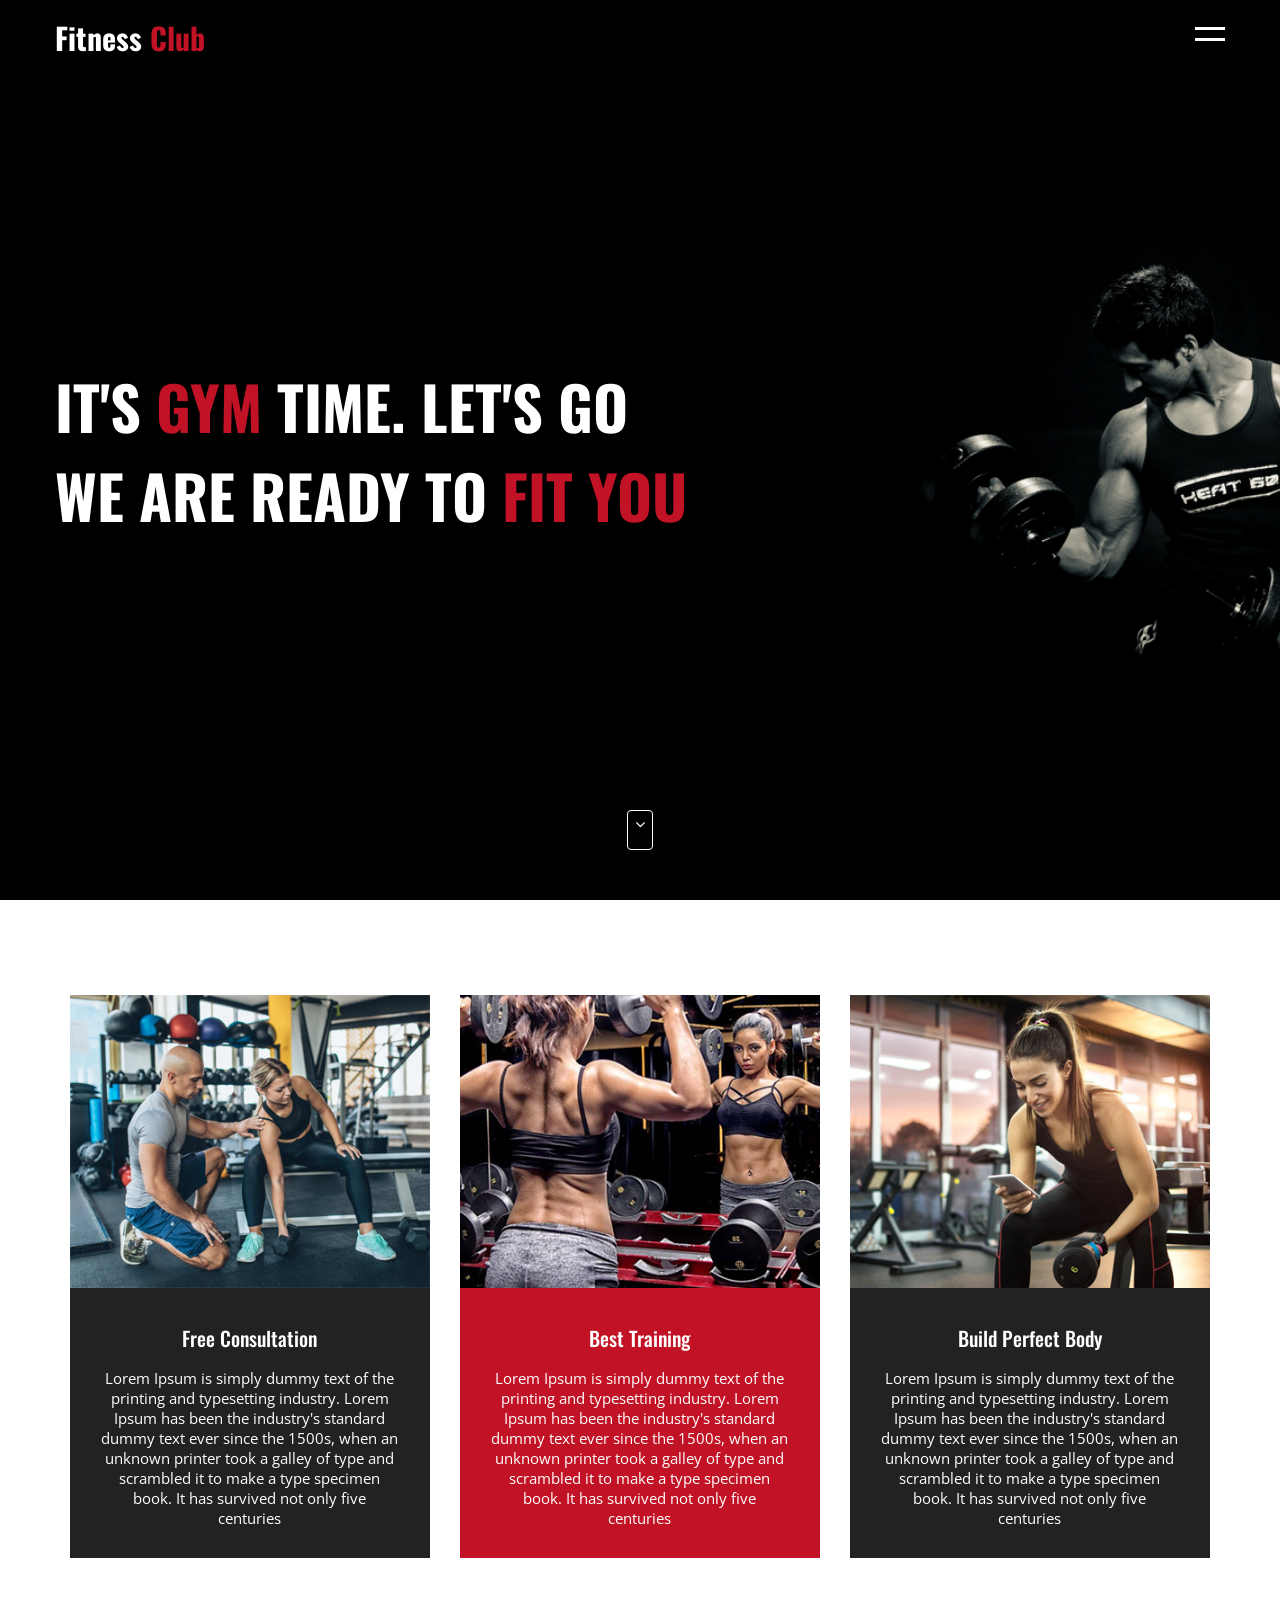
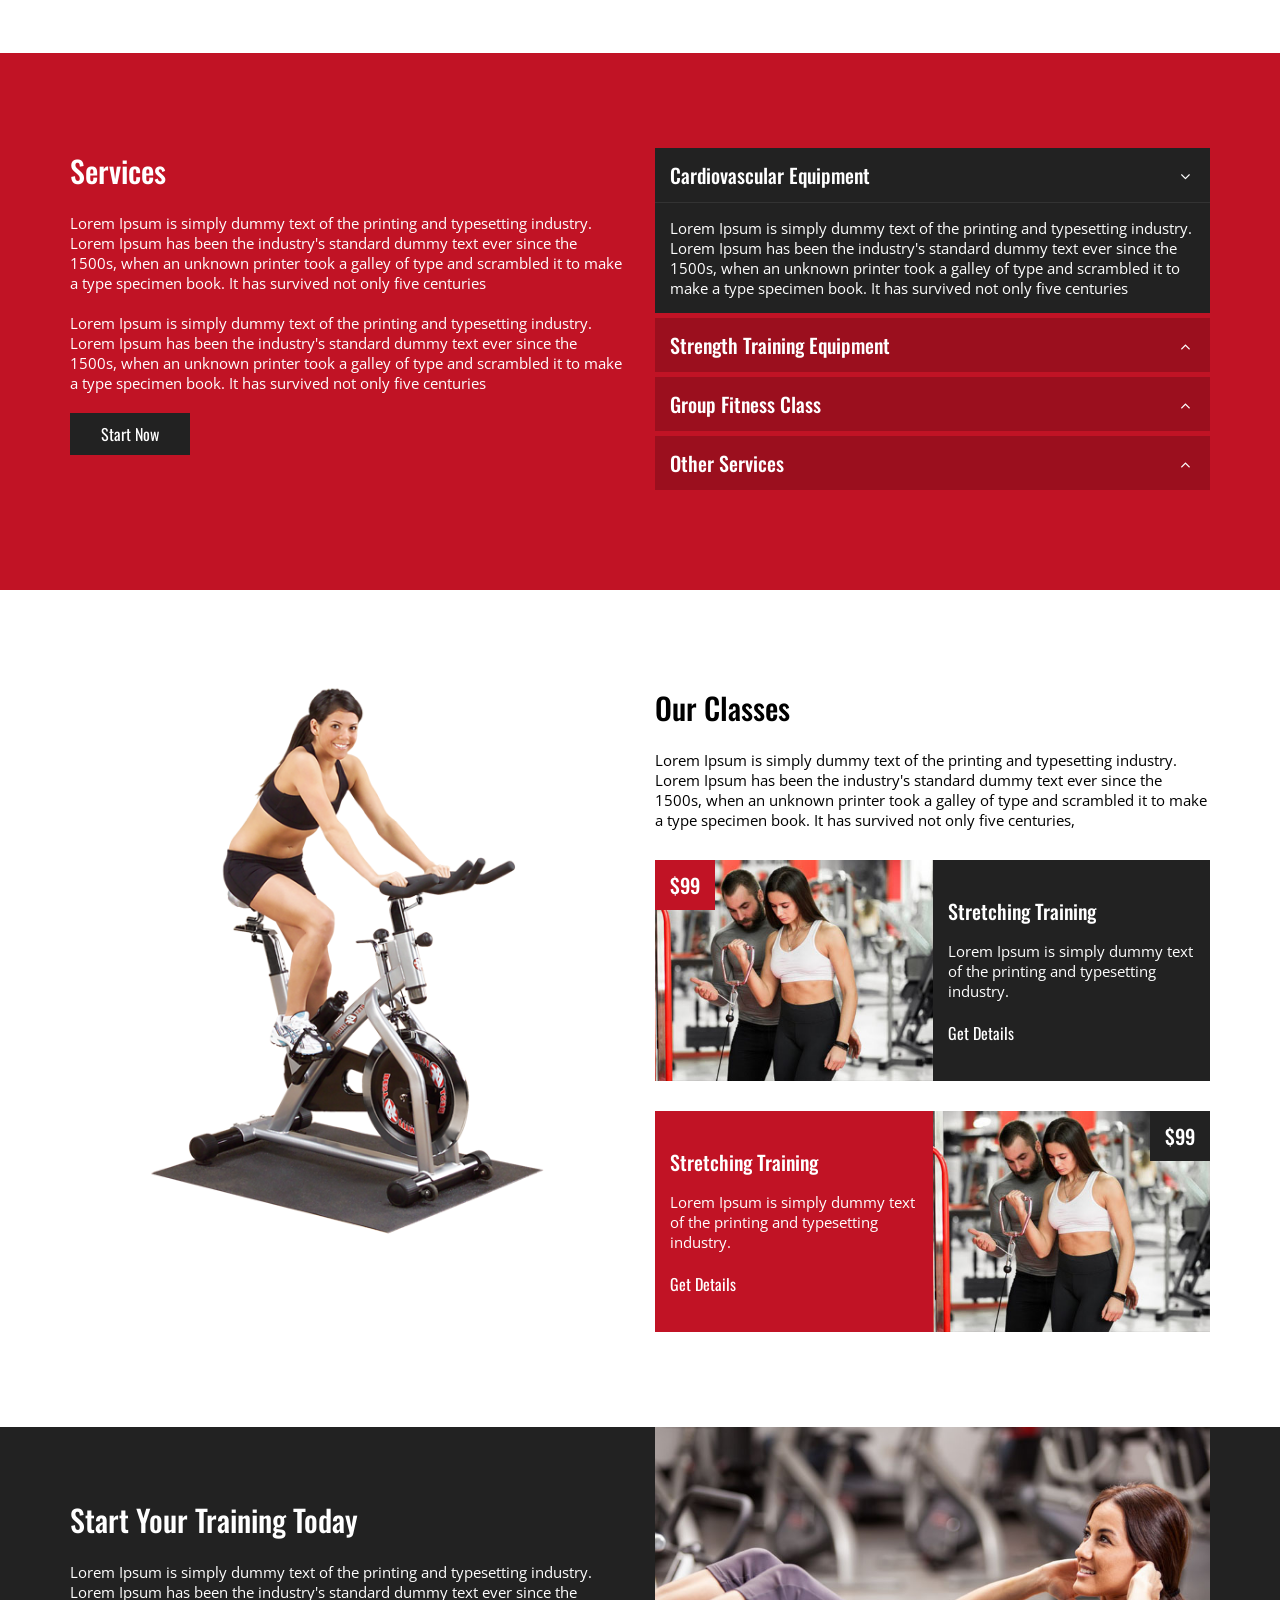
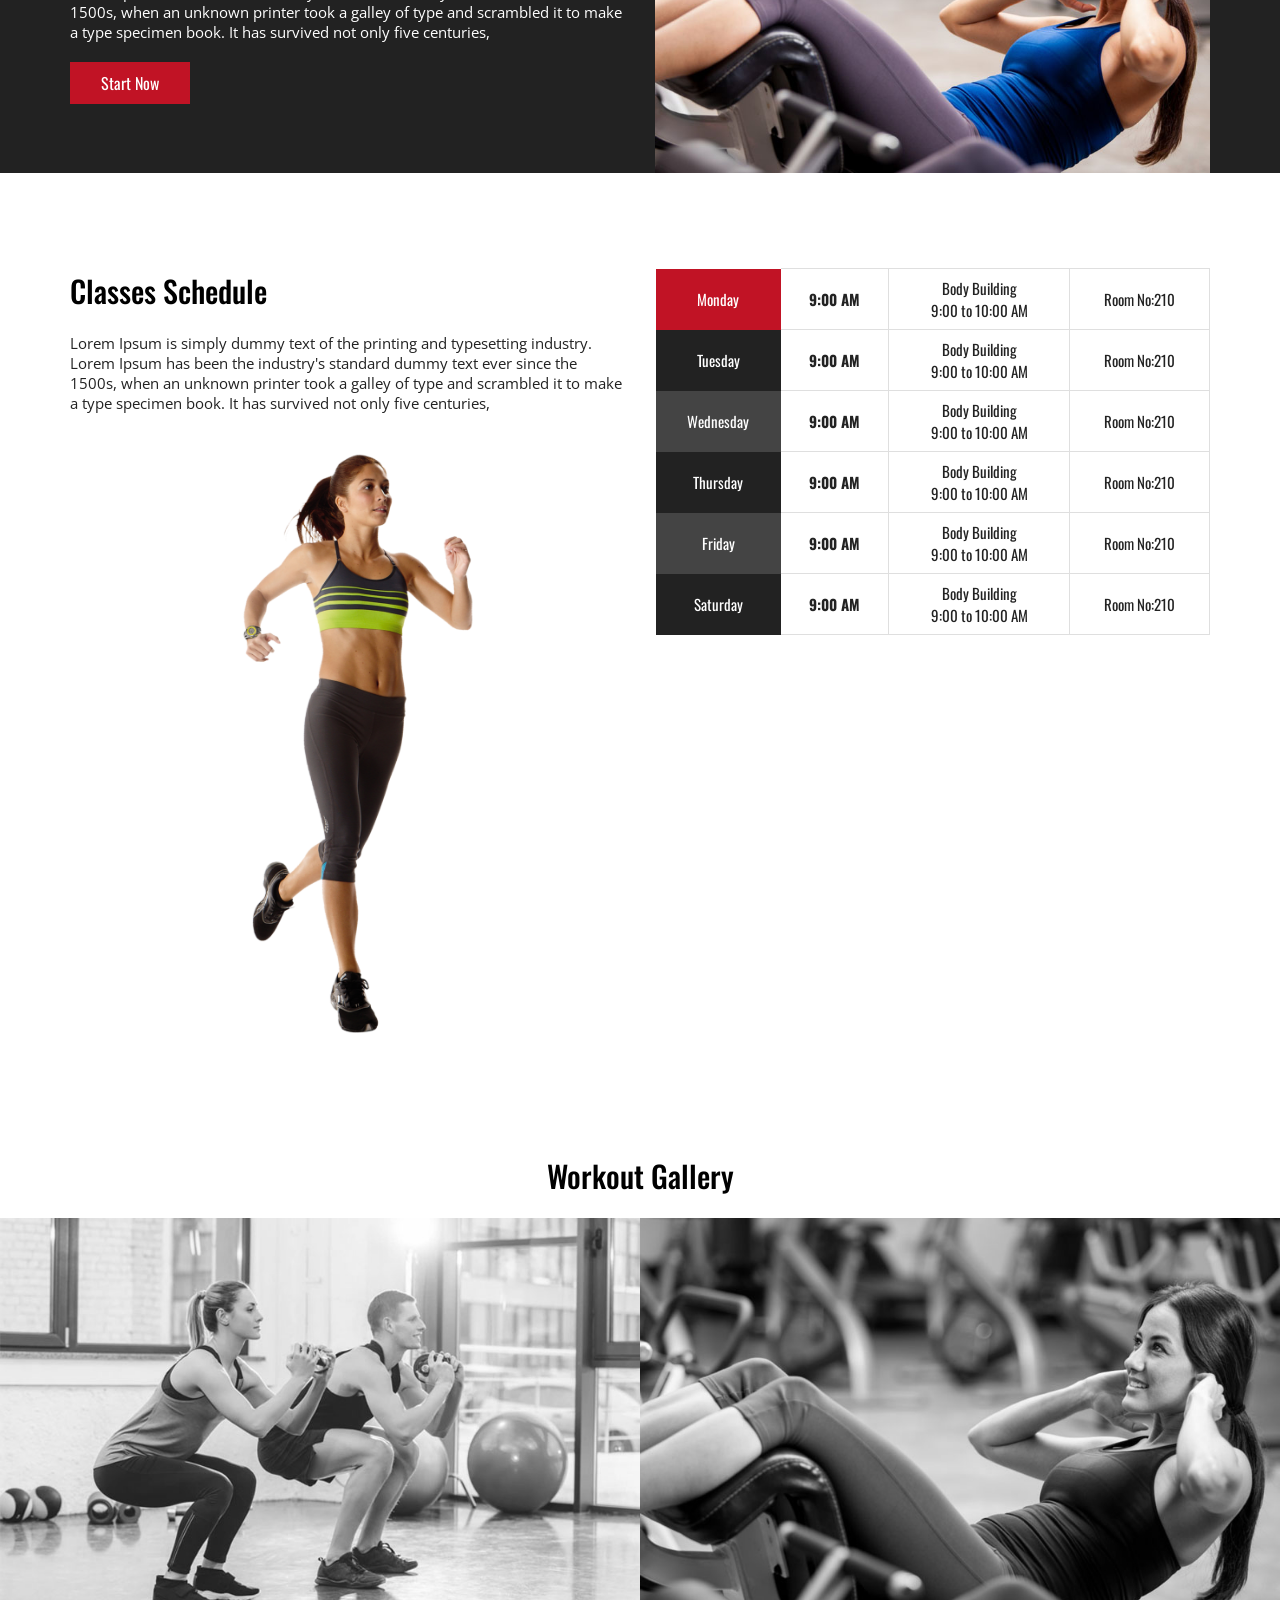
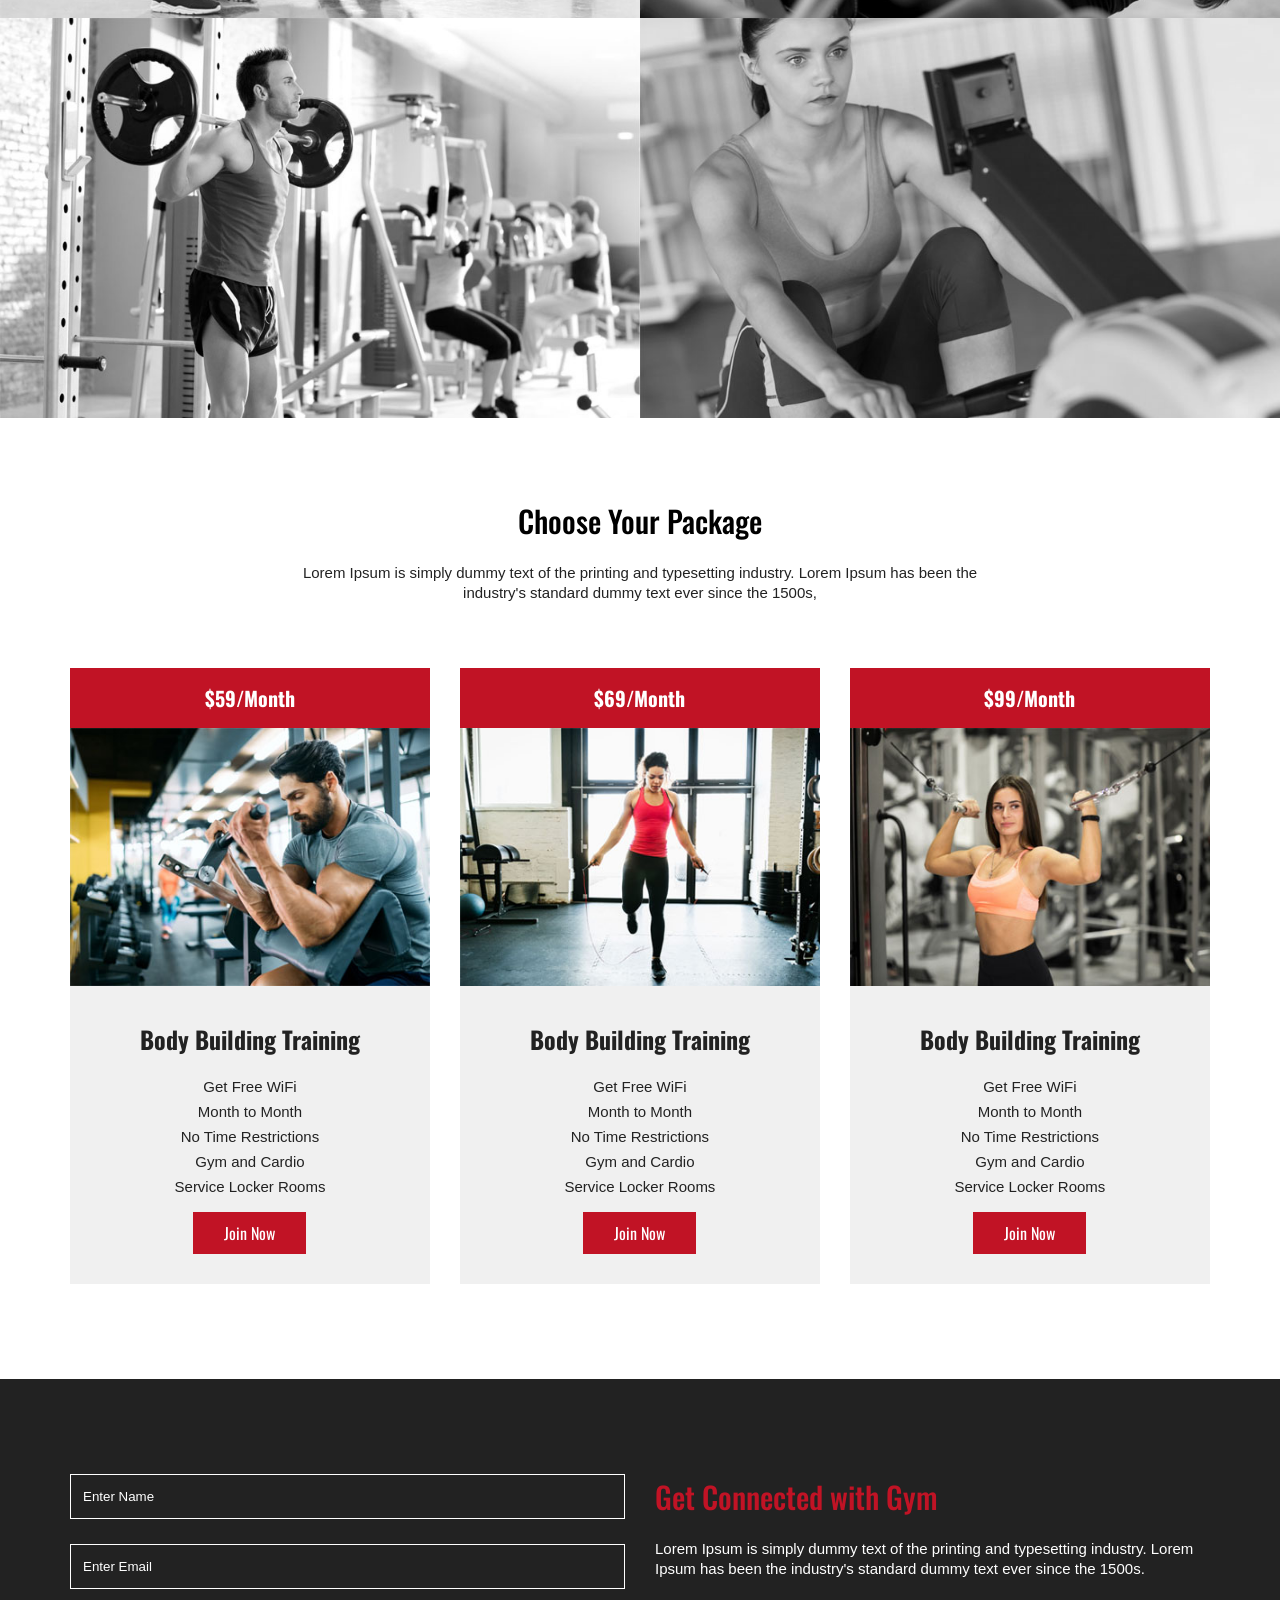
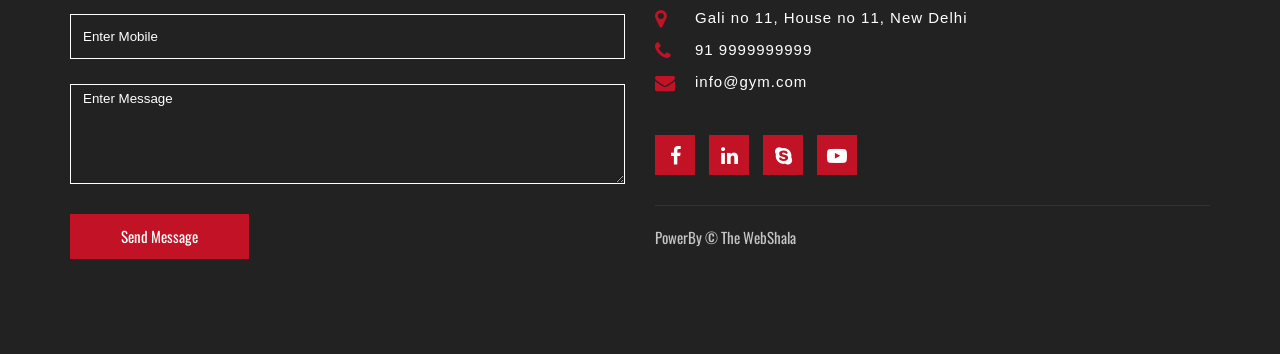
<file: index.html>
<!DOCTYPE html>
<html>

<head>
	<title>Fitness Club</title>
	<meta name="viewport" content="width=device-width, initial-scale=1">
	<link rel="stylesheet" href="animate.css">
	<link rel="stylesheet" href="style.css">
	<style>
		.wow:first-child {
			visibility: hidden;
		}
	</style>

</head>

<body>

	<!-- Start Header  -->
	<header>
		<div class="container">
			<div class="logo">
				<a href="">Fitness <span>Club</span></a>
			</div>
			<a href="javascript:void(0)" class="ham-burger">
				<span></span>
				<span></span>
			</a>
			<div class="nav">
				<ul>
					<li><a href="#home">Home</a></li>
					<li><a href="#about">About</a></li>
					<li><a href="#service">Services</a></li>
					<li><a href="#classes">Classes</a></li>
					<li><a href="#schedule">Schedule</a></li>
					<li><a href="#price">Price</a></li>
					<li><a href="#contact">Contact</a></li>
				</ul>
			</div>
		</div>
	</header>
	<!-- End Header  -->

	<!-- Start Home -->
	<section class="home wow flash" id="home">
		
		<div class="container">
			<h1 class="wow slideInLeft" data-wow-delay="1s">It's <span>gym</span> time. Let's go</h1>
			<h1 class="wow slideInRight" data-wow-delay="1s">We are ready to <span>fit you</span></h1>
		</div>
		<!-- go down -->
		<a href="#about" class="go-down">
			<i class="fa fa-angle-down" aria-hidden="true"></i>
		</a>
		<!-- go down -->

	</section>
	<!-- End Home -->


	<!-- Start About -->
	<section class="about" id="about">
		<div class="container">
			<div class="content">
				<div class="box wow bounceInUp">
					<div class="inner">
						<div class="img">
							<img src="images/about1.jpg" alt="about" />
						</div>
						<div class="text">
							<h4>Free Consultation</h4>
							<p>Lorem Ipsum is simply dummy text of the printing and typesetting industry. Lorem Ipsum
								has been the industry's standard dummy text ever since the 1500s, when an unknown
								printer took a galley of type and scrambled it to make a type specimen book. It has
								survived not only five centuries</p>
						</div>
					</div>
				</div>
				<div class="box wow bounceInUp" data-wow-delay="0.2s">
					<div class="inner">
						<div class="img">
							<img src="images/about2.jpg" alt="about" />
						</div>
						<div class="text">
							<h4>Best Training</h4>
							<p>Lorem Ipsum is simply dummy text of the printing and typesetting industry. Lorem Ipsum
								has been the industry's standard dummy text ever since the 1500s, when an unknown
								printer took a galley of type and scrambled it to make a type specimen book. It has
								survived not only five centuries</p>
						</div>
					</div>
				</div>
				<div class="box wow bounceInUp" data-wow-delay="0.4s">
					<div class="inner">
						<div class="img">
							<img src="images/about3.jpg" alt="about" />
						</div>
						<div class="text">
							<h4>Build Perfect Body</h4>
							<p>Lorem Ipsum is simply dummy text of the printing and typesetting industry. Lorem Ipsum
								has been the industry's standard dummy text ever since the 1500s, when an unknown
								printer took a galley of type and scrambled it to make a type specimen book. It has
								survived not only five centuries</p>
						</div>
					</div>
				</div>
			</div>
		</div>
	</section>
	<!-- End About -->


	<!-- Start Service -->
	<section class="service" id="service">
		<div class="container">
			<div class="content">
				<div class="text box wow slideInLeft">
					<h2>Services</h2>
					<p>Lorem Ipsum is simply dummy text of the printing and typesetting industry. Lorem Ipsum has been
						the industry's standard dummy text ever since the 1500s, when an unknown printer took a galley
						of type and scrambled it to make a type specimen book. It has survived not only five centuries
					</p>
					<p>Lorem Ipsum is simply dummy text of the printing and typesetting industry. Lorem Ipsum has been
						the industry's standard dummy text ever since the 1500s, when an unknown printer took a galley
						of type and scrambled it to make a type specimen book. It has survived not only five centuries
					</p>
					<a href="" class="btn">Start Now</a>
				</div>
				<div class="accordian box wow slideInRight">
					<div class="accordian-container active">
						<div class="head">
							<h4>Cardiovascular Equipment</h4>
							<span class="fa fa-angle-down"></span>
						</div>
						<div class="body">
							<p>Lorem Ipsum is simply dummy text of the printing and typesetting industry. Lorem Ipsum
								has been the industry's standard dummy text ever since the 1500s, when an unknown
								printer took a galley of type and scrambled it to make a type specimen book. It has
								survived not only five centuries</p>
						</div>
					</div>
					<div class="accordian-container">
						<div class="head">
							<h4>Strength Training Equipment</h4>
							<span class="fa fa-angle-up"></span>
						</div>
						<div class="body">
							<p>Lorem Ipsum is simply dummy text of the printing and typesetting industry. Lorem Ipsum
								has been the industry's standard dummy text ever since the 1500s, when an unknown
								printer took a galley of type and scrambled it to make a type specimen book. It has
								survived not only five centuries</p>
						</div>
					</div>
					<div class="accordian-container">
						<div class="head">
							<h4>Group Fitness Class</h4>
							<span class="fa fa-angle-up"></span>
						</div>
						<div class="body">
							<p>Lorem Ipsum is simply dummy text of the printing and typesetting industry. Lorem Ipsum
								has been the industry's standard dummy text ever since the 1500s, when an unknown
								printer took a galley of type and scrambled it to make a type specimen book. It has
								survived not only five centuries</p>
						</div>
					</div>
					<div class="accordian-container">
						<div class="head">
							<h4>Other Services</h4>
							<span class="fa fa-angle-up"></span>
						</div>
						<div class="body">
							<p>Lorem Ipsum is simply dummy text of the printing and typesetting industry. Lorem Ipsum
								has been the industry's standard dummy text ever since the 1500s, when an unknown
								printer took a galley of type and scrambled it to make a type specimen book. It has
								survived not only five centuries</p>
						</div>
					</div>
				</div>
			</div>
		</div>
	</section>
	<!-- End Service -->

	<!-- Start Classes -->
	<section class="classes" id="classes">
		<div class="container">
			<div class="content">
				<div class="box img wow slideInLeft">
					<img src="images/class2.png" alt="classes" />
				</div>
				<div class="box text wow slideInRight">
					<h2>Our Classes</h2>
					<p>Lorem Ipsum is simply dummy text of the printing and typesetting industry. Lorem Ipsum has been
						the industry's standard dummy text ever since the 1500s, when an unknown printer took a galley
						of type and scrambled it to make a type specimen book. It has survived not only five centuries,
					</p>
					<div class="class-items">
						<div class="item wow bounceInUp">
							<div class="item-img">
								<img src="images/class1.jpg" alt="classes" />
								<div class="price">
									$99
								</div>
							</div>
							<div class="item-text">
								<h4>Stretching Training</h4>
								<p>Lorem Ipsum is simply dummy text of the printing and typesetting industry.</p>
								<a href="">Get Details</a>
							</div>
						</div>
						<div class="item wow bounceInUp">
							<div class="item-text">
								<h4>Stretching Training</h4>
								<p>Lorem Ipsum is simply dummy text of the printing and typesetting industry.</p>
								<a href="">Get Details</a>
							</div>
							<div class="item-img">
								<img src="images/class1.jpg" alt="classes" />
								<div class="price">
									$99
								</div>
							</div>
						</div>
					</div>
				</div>
			</div>
		</div>
	</section>
	<!-- End Classes -->

	<!-- Start Today -->
	<section class="start-today">
		<div class="container">
			<div class="content">
				<div class="box text wow slideInLeft">
					<h2>Start Your Training Today</h2>
					<p>Lorem Ipsum is simply dummy text of the printing and typesetting industry. Lorem Ipsum has been
						the industry's standard dummy text ever since the 1500s, when an unknown printer took a galley
						of type and scrambled it to make a type specimen book. It has survived not only five centuries,
					</p>
					<a href="" class="btn">Start Now</a>
				</div>
				<div class="box img wow slideInRight">
					<img src="images/gallery2.jpg" alt="start today" />
				</div>

			</div>
		</div>
	</section>
	<!-- End Start Today -->

	<!-- Start Schedule -->
	<section class="schedule" id="schedule">
		<div class="container">
			<div class="content">
				<div class="box text wow slideInLeft">
					<h2>Classes Schedule</h2>
					<p>
						Lorem Ipsum is simply dummy text of the printing and typesetting industry. Lorem Ipsum has been
						the industry's standard dummy text ever since the 1500s, when an unknown printer took a galley
						of type and scrambled it to make a type specimen book. It has survived not only five centuries,
					</p>
					<img src="images/schedule1.png" alt="schedule" />
				</div>
				<div class="box timing wow slideInRight">
					<table class="table">
						<tbody>
							<tr>
								<td class="day">Monday</td>
								<td><strong>9:00 AM</strong></td>
								<td>Body Building <br /> 9:00 to 10:00 AM</td>
								<td>Room No:210</td>
							</tr>
							<tr>
								<td class="day">Tuesday</td>
								<td><strong>9:00 AM</strong></td>
								<td>Body Building <br /> 9:00 to 10:00 AM</td>
								<td>Room No:210</td>
							</tr>
							<tr>
								<td class="day">Wednesday</td>
								<td><strong>9:00 AM</strong></td>
								<td>Body Building <br /> 9:00 to 10:00 AM</td>
								<td>Room No:210</td>
							</tr>
							<tr>
								<td class="day">Thursday</td>
								<td><strong>9:00 AM</strong></td>
								<td>Body Building <br /> 9:00 to 10:00 AM</td>
								<td>Room No:210</td>
							</tr>
							<tr>
								<td class="day">Friday</td>
								<td><strong>9:00 AM</strong></td>
								<td>Body Building <br /> 9:00 to 10:00 AM</td>
								<td>Room No:210</td>
							</tr>
							<tr>
								<td class="day">Saturday</td>
								<td><strong>9:00 AM</strong></td>
								<td>Body Building <br /> 9:00 to 10:00 AM</td>
								<td>Room No:210</td>
							</tr>
						</tbody>
					</table>
				</div>
			</div>
		</div>
	</section>
	<!-- End Schedule -->

	<!-- Start Gallery -->
	<section class="gallery" id="gallery">
		<h2>Workout Gallery</h2>
		<div class="content">
			<div class="box wow slideInLeft">
				<img src="images/gallery1.jpg" alt="gallery" />
			</div>
			<div class="box wow slideInRight">
				<img src="images/gallery2.jpg" alt="gallery" />
			</div>
			<div class="box wow slideInLeft">
				<img src="images/gallery3.jpg" alt="gallery" />
			</div>
			<div class="box wow slideInRight">
				<img src="images/gallery4.jpg" alt="gallery" />
			</div>
		</div>
	</section>
	<!-- End Gallery -->

	<!-- Start Price -->
	<section class="price-package" id="price">
		<div class="container">
			<h2>Choose Your Package</h2>
			<p class="title-p">Lorem Ipsum is simply dummy text of the printing and typesetting industry. Lorem Ipsum
				has been the industry's standard dummy text ever since the 1500s, </p>
			<div class="content">
				<div class="box wow bounceInUp">
					<div class="inner">
						<div class="price-tag">
							$59/Month
						</div>
						<div class="img">
							<img src="images/price1.jpg" alt="price" />
						</div>
						<div class="text">
							<h3>Body Building Training</h3>
							<p>Get Free WiFi</p>
							<p>Month to Month</p>
							<p>No Time Restrictions</p>
							<p>Gym and Cardio</p>
							<p>Service Locker Rooms</p>
							<a href="" class="btn">Join Now</a>
						</div>
					</div>
				</div>
				<div class="box wow bounceInUp" data-wow-delay="0.2s">
					<div class="inner">
						<div class="price-tag">
							$69/Month
						</div>
						<div class="img">
							<img src="images/price2.jpg" alt="price" />
						</div>
						<div class="text">
							<h3>Body Building Training</h3>
							<p>Get Free WiFi</p>
							<p>Month to Month</p>
							<p>No Time Restrictions</p>
							<p>Gym and Cardio</p>
							<p>Service Locker Rooms</p>
							<a href="" class="btn">Join Now</a>
						</div>
					</div>
				</div>
				<div class="box wow bounceInUp" data-wow-delay="0.4s">
					<div class="inner">
						<div class="price-tag">
							$99/Month
						</div>
						<div class="img">
							<img src="images/price3.jpg" alt="price" />
						</div>
						<div class="text">
							<h3>Body Building Training</h3>
							<p>Get Free WiFi</p>
							<p>Month to Month</p>
							<p>No Time Restrictions</p>
							<p>Gym and Cardio</p>
							<p>Service Locker Rooms</p>
							<a href="" class="btn">Join Now</a>
						</div>
					</div>
				</div>
			</div>
		</div>
	</section>
	<!-- End Price -->

	<!-- Start Contact -->
	<section class="contact" id="contact">
		<div class="container">
			<div class="content">
				<div class="box form wow slideInLeft">
					<form>
						<input type="text" placeholder="Enter Name">
						<input type="text" placeholder="Enter Email">
						<input type="text" placeholder="Enter Mobile">
						<textarea placeholder="Enter Message"></textarea>
						<button type="submit">Send Message</button>
					</form>
				</div>
				<div class="box text wow slideInRight">
					<h2>Get Connected with Gym</h2>
					<p class="title-p">Lorem Ipsum is simply dummy text of the printing and typesetting industry. Lorem
						Ipsum has been the industry's standard dummy text ever since the 1500s.</p>
					<div class="info">
						<ul>
							<li><span class="fa fa-map-marker"></span> Gali no 11, House no 11, New Delhi</li>
							<li><span class="fa fa-phone"></span> 91 9999999999</li>
							<li><span class="fa fa-envelope"></span> info@gym.com</li>
						</ul>
					</div>
					<div class="social">
						<a href=""><span class="fa fa-facebook"></span></a>
						<a href=""><span class="fa fa-linkedin"></span></a>
						<a href=""><span class="fa fa-skype"></span></a>
						<a href=""><span class="fa fa-youtube-play"></span></a>
					</div>

					<div class="copy">
						PowerBy &copy; The WebShala
					</div>
				</div>
			</div>
		</div>
	</section>
	<!-- End Contact -->



	<!-- jquery -->

	<script src="https://ajax.googleapis.com/ajax/libs/jquery/3.4.1/jquery.min.js"></script>
	<script>
		$(document).ready(function () {

			$(".ham-burger, .nav ul li a").click(function () {

				$(".nav").toggleClass("open")

				$(".ham-burger").toggleClass("active");
			})
			$(".accordian-container").click(function () {
				$(".accordian-container").children(".body").slideUp();
				$(".accordian-container").removeClass("active")
				$(".accordian-container").children(".head").children("span").removeClass("fa-angle-down").addClass("fa-angle-up")
				$(this).children(".body").slideDown();
				$(this).addClass("active")
				$(this).children(".head").children("span").removeClass("fa-angle-up").addClass("fa-angle-down")
			})

			$(".nav ul li a, .go-down").click(function (event) {
				if (this.hash !== "") {

					event.preventDefault();

					var hash = this.hash;

					$('html,body').animate({
						scrollTop: $(hash).offset().top
					}, 800, function () {
						window.location.hash = hash;
					});

					// add active class in navigation
					$(".nav ul li a").removeClass("active")
					$(this).addClass("active")
				}
			})
		})

	</script>
	<script src="./js/wow.min.js"></script>
	<script>
		wow = new WOW(
			{
				animateClass: 'animated',
				offset: 0,
			}
		);
		wow.init();
	</script>
</body>

</html>
</file>
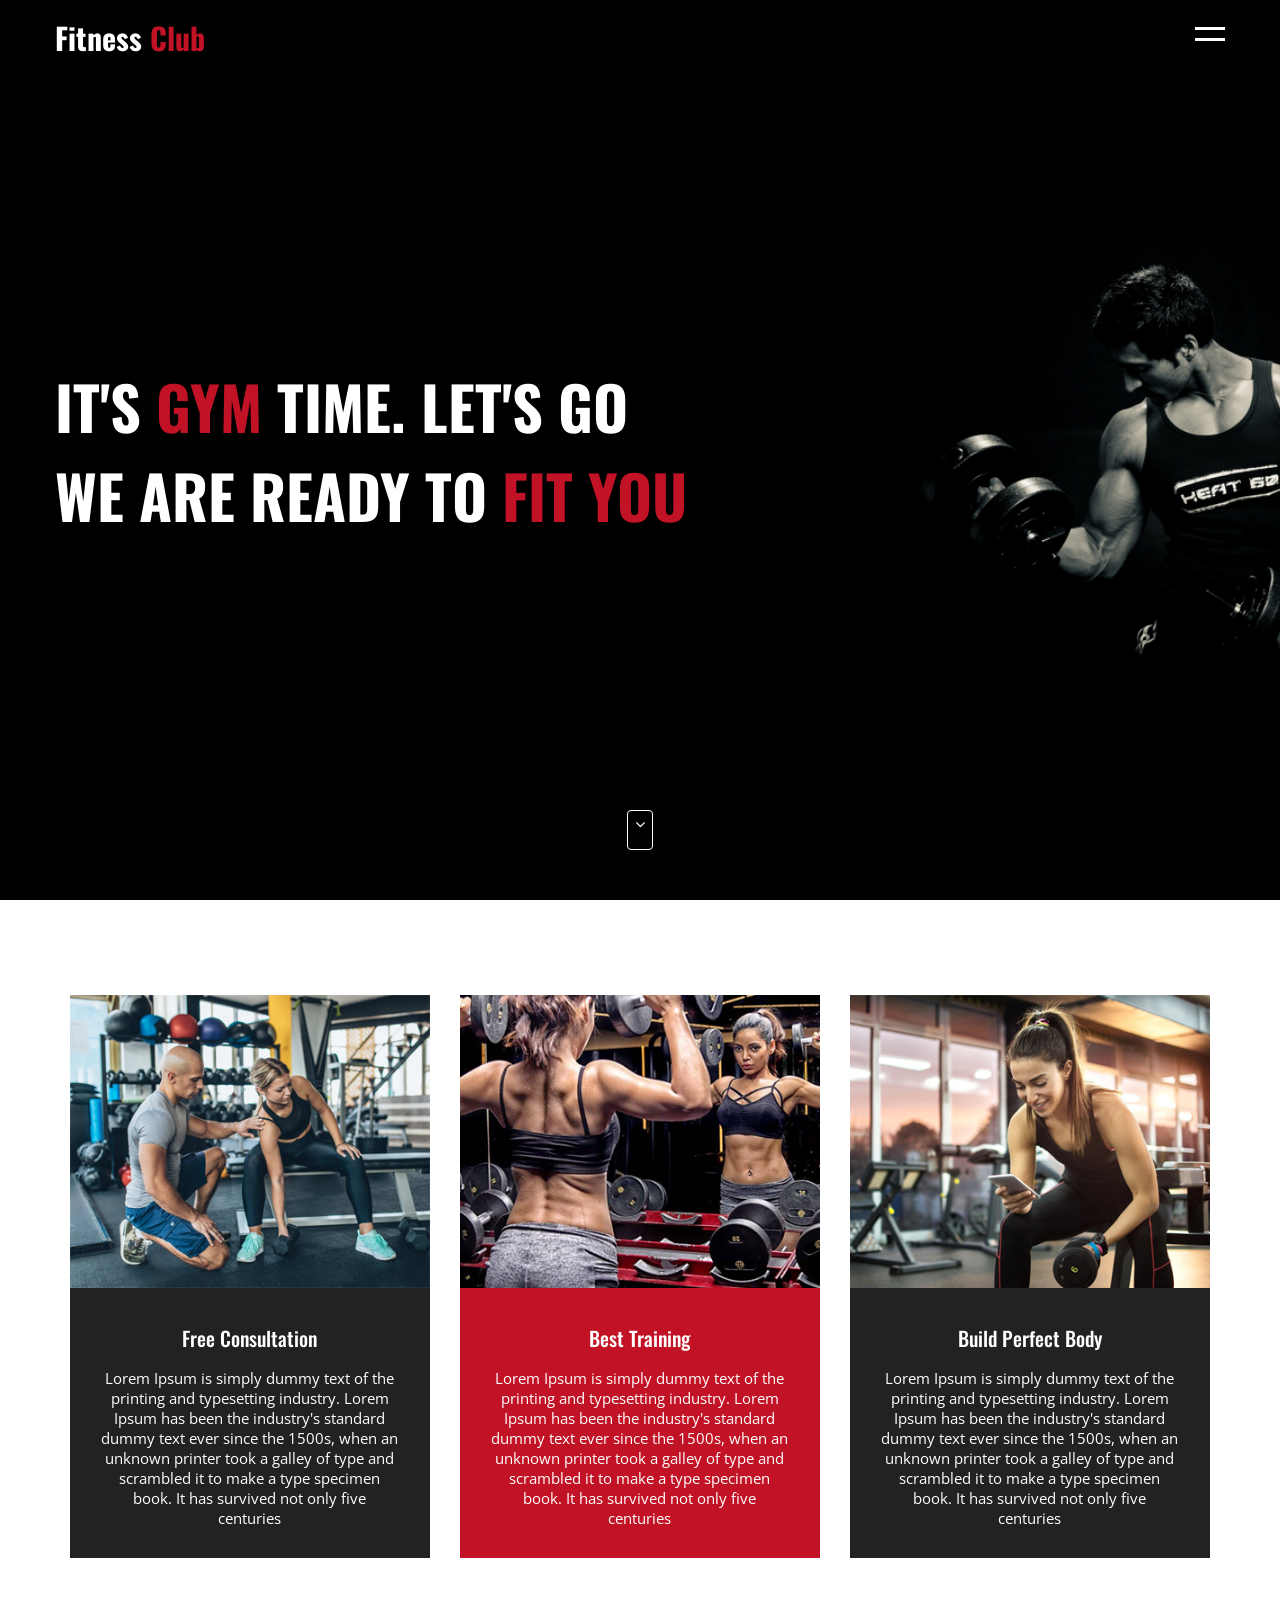
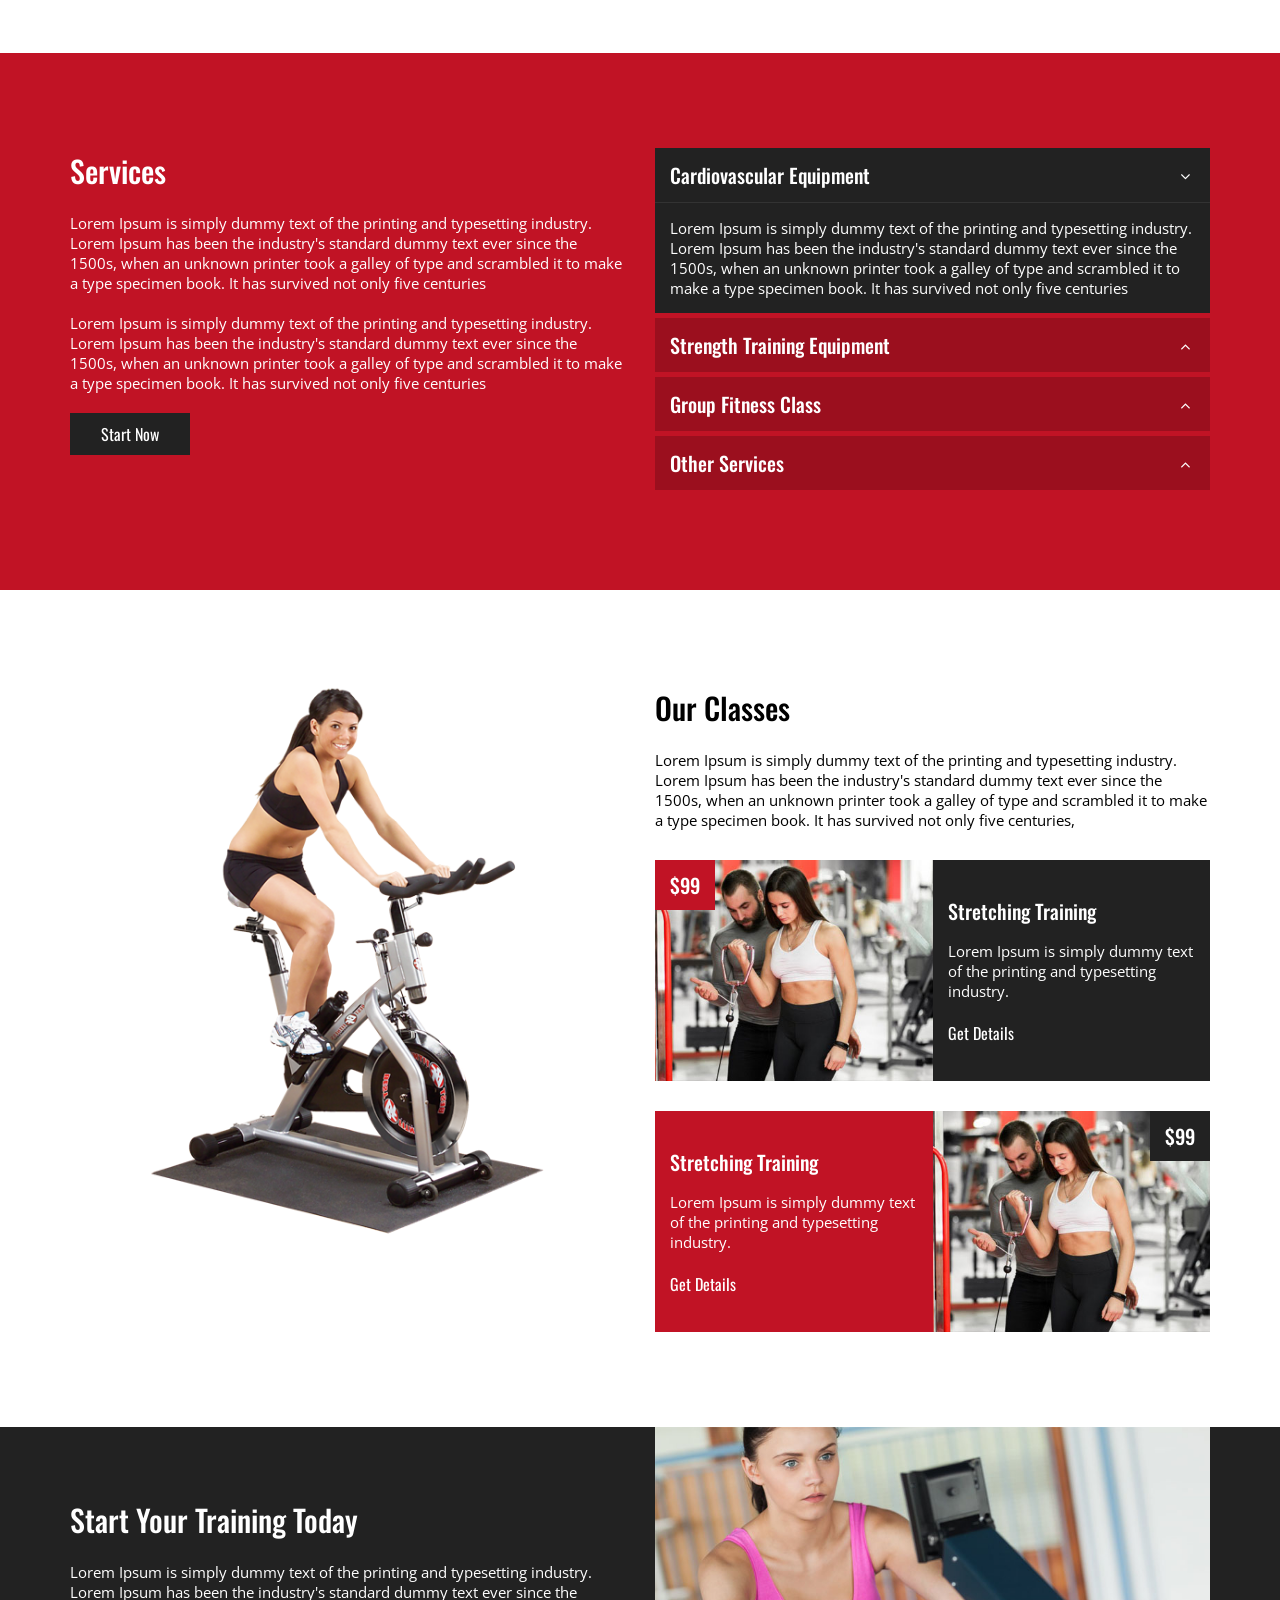
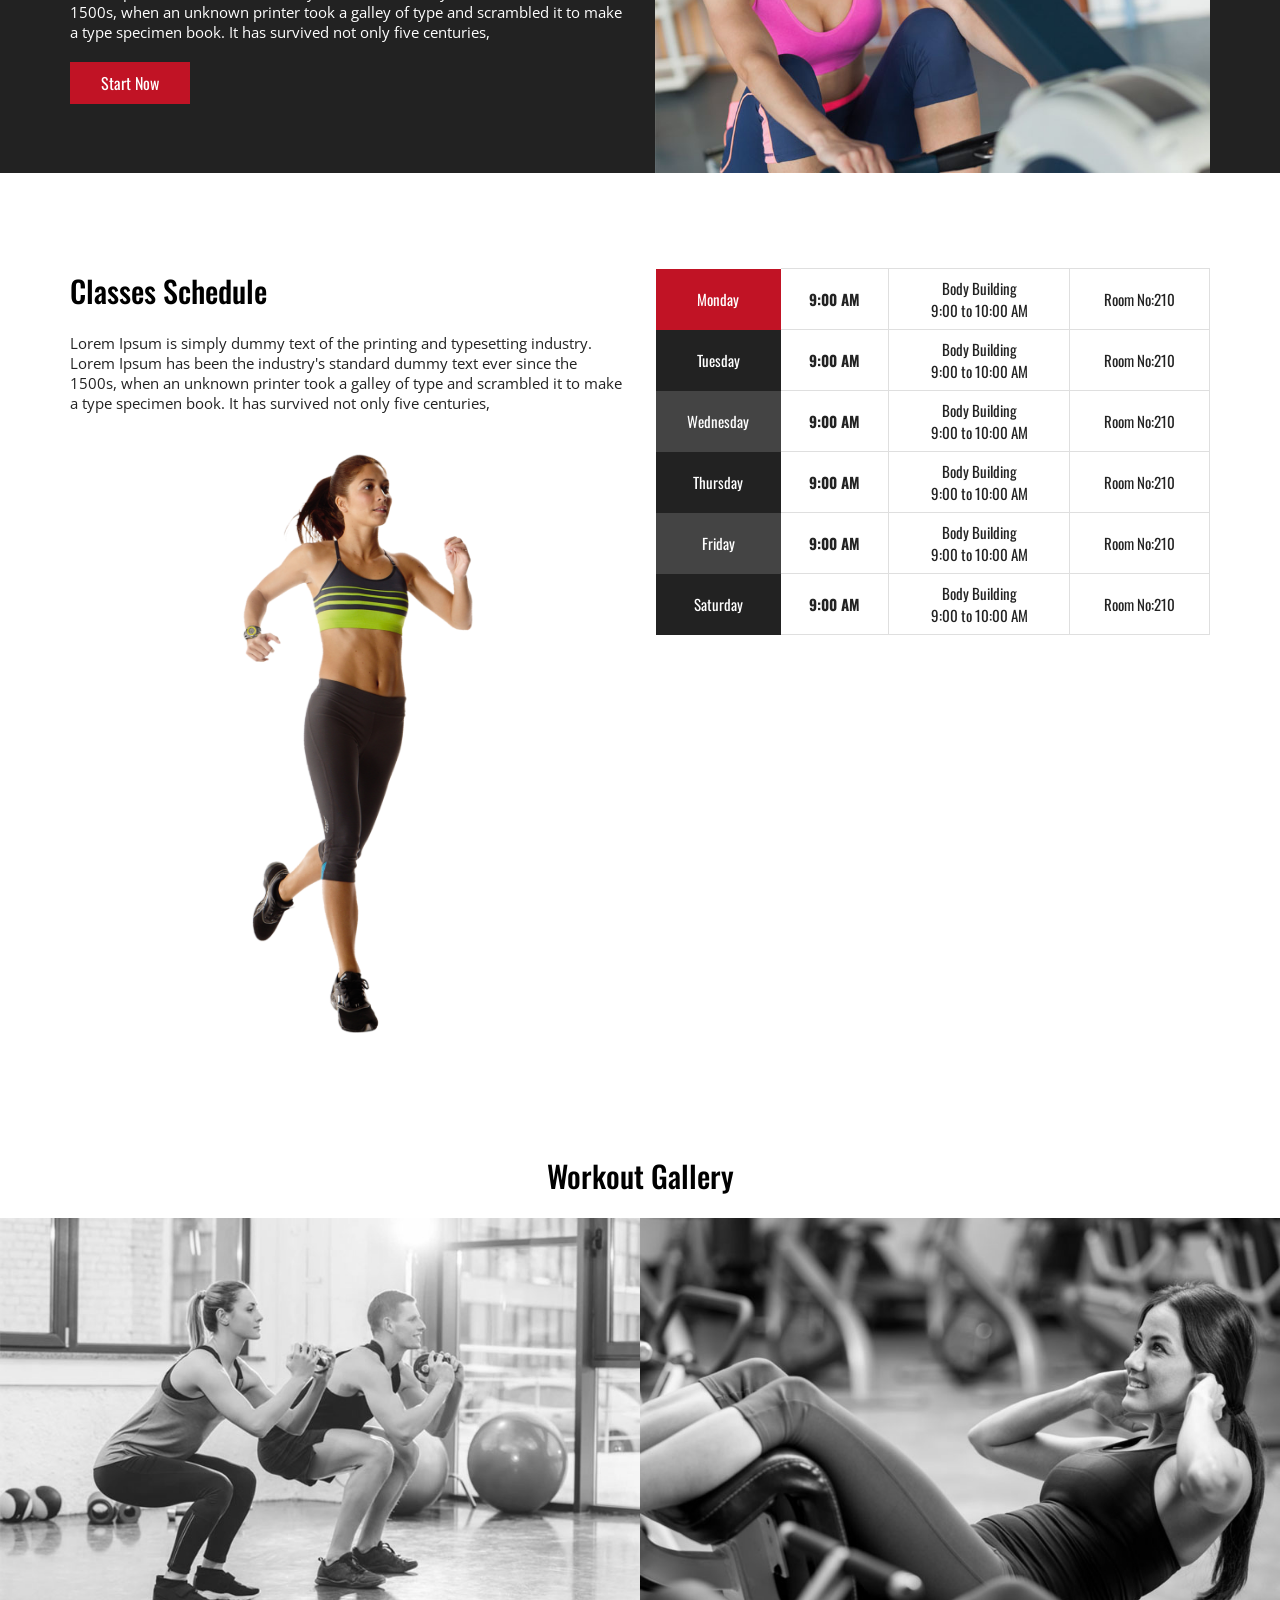
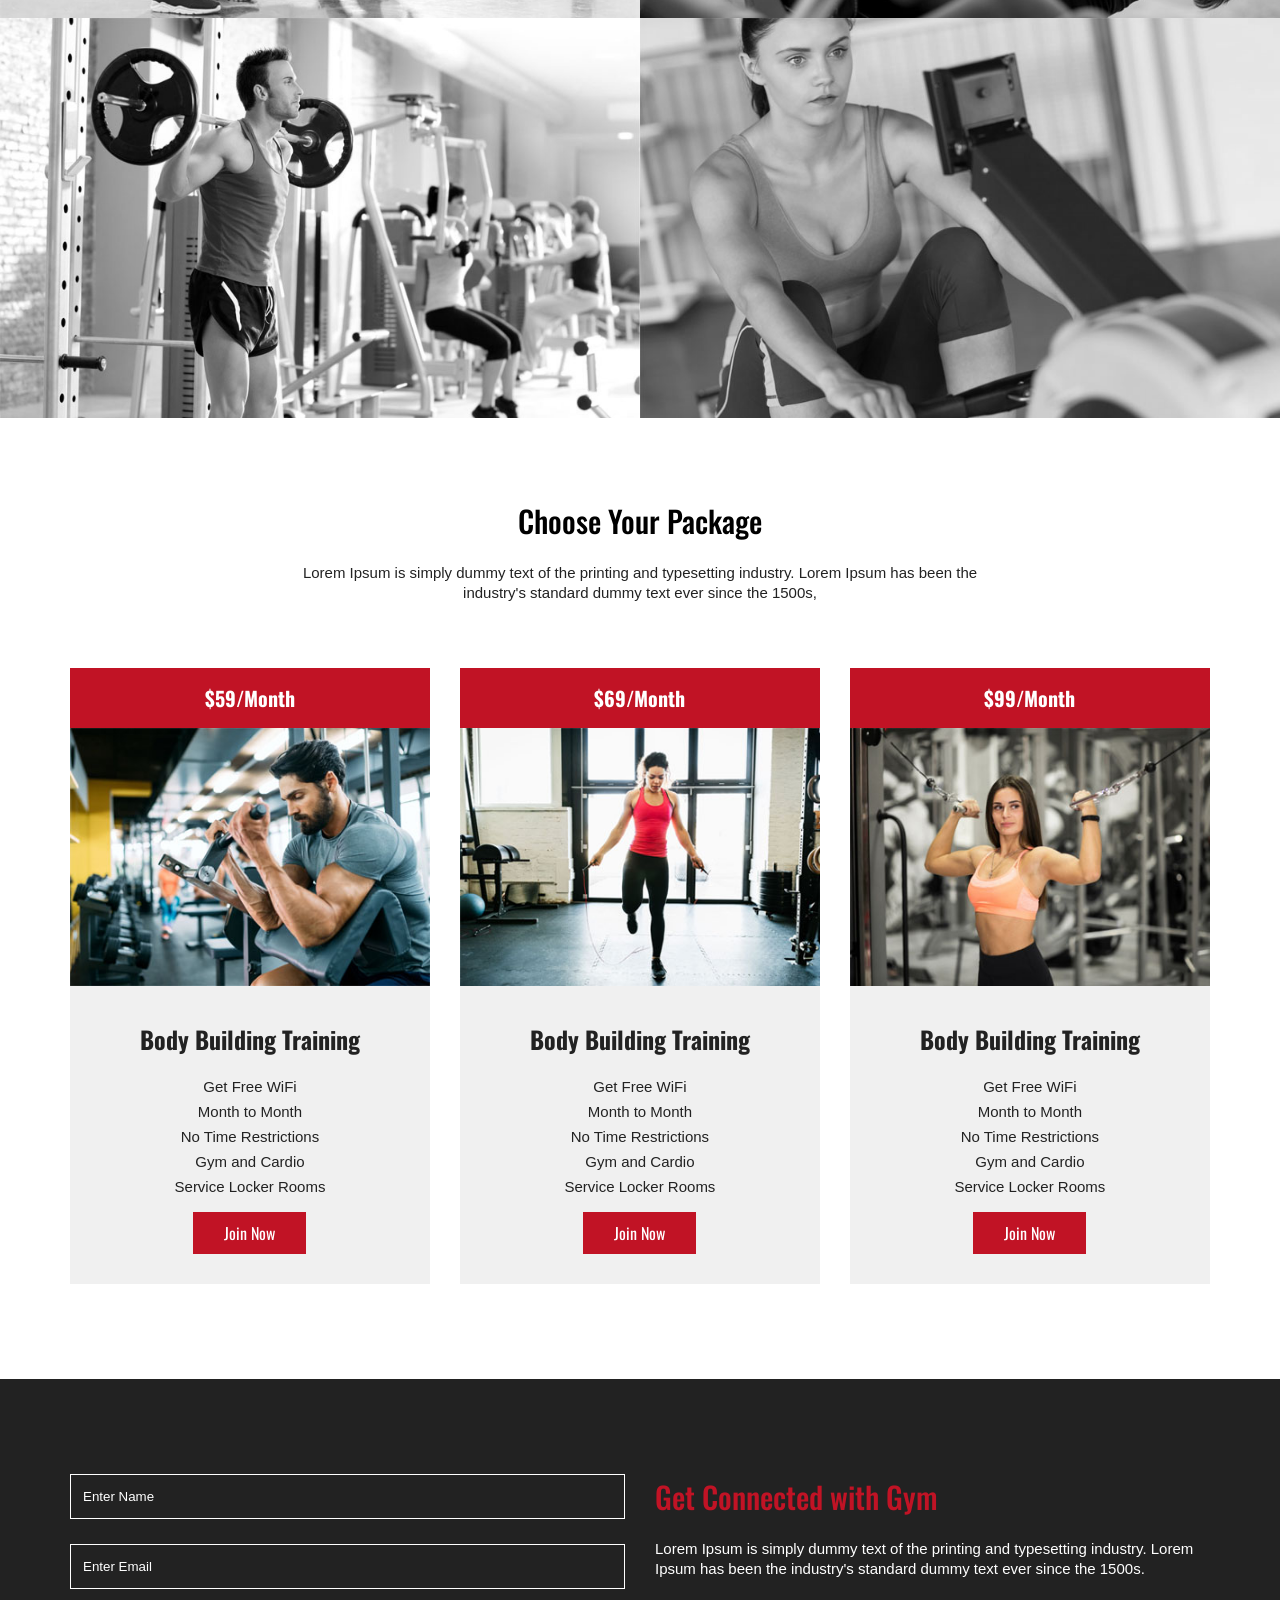
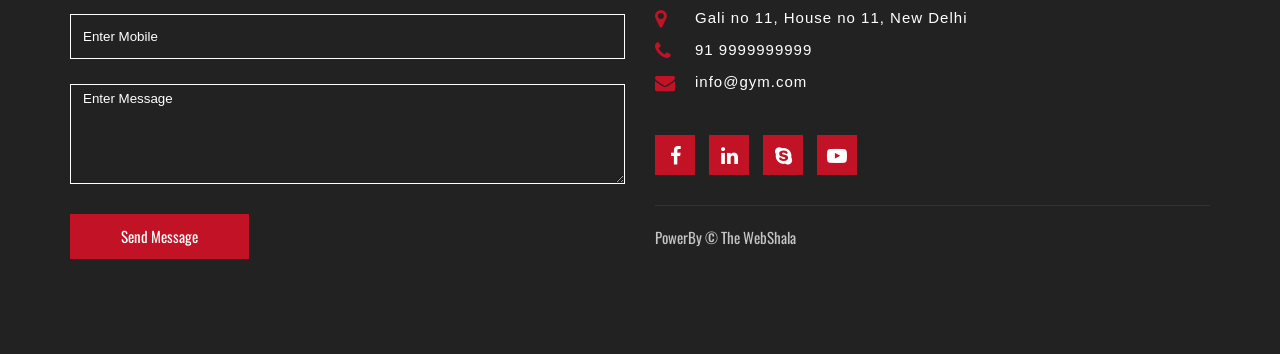
<file: fittness-club.html>
<!DOCTYPE html>
<html>
<head>
	<title>Fitness Club</title>
	<meta name="viewport" content="width=device-width, initial-scale=1">
  <link rel="stylesheet" href="css/animate.css">
	<link rel="stylesheet" type="text/css" href="style.css">
  <style>
    .wow:first-child {
      visibility: hidden;
    }
  </style>
  
</head>
<body>
 
 <!-- Start Header  -->
 <header>
 	 <div class="container">
 	 	<div class="logo">
 	 		 <a href="">Fitness <span>Club</span></a>
 	 	</div>
 	 	<a href="javascript:void(0)" class="ham-burger">
 	       <span></span>	
 	       <span></span>
 	 	</a>
 	 	<div class="nav">
 	 		<ul>
 	 			<li><a href="#home">Home</a></li>
 	 			<li><a href="#about">About</a></li>
 	 			<li><a href="#service">Services</a></li>
 	 			<li><a href="#classes">Classes</a></li>
 	 			<li><a href="#schedule">Schedule</a></li>
 	 			<li><a href="#price">Price</a></li>
 	 			<li><a href="#contact">Contact</a></li>
 	 		</ul>
 	 	</div>
 	 </div>
 </header>
 <!-- End Header  -->

  <!-- Start Home -->
  <section class="home wow flash" id="home">
  	 <div class="container">
  	 	  <h1 class="wow slideInLeft" data-wow-delay="1s">It's <span>gym</span> time. Let's go</h1>
  	 	  <h1 class="wow slideInRight" data-wow-delay="1s">We are ready to <span>fit you</span></h1>
  	 </div>
  	  <!-- go down -->
  	      <a href="#about" class="go-down">
  	      	  <i class="fa fa-angle-down" aria-hidden="true"></i>
  	      </a>
  	  <!-- go down -->

  </section>
  <!-- End Home -->


 <!-- Start About -->
  <section class="about" id="about">
  	  <div class="container">
  	  	  <div class="content">
  	  	  	   <div class="box wow bounceInUp">
  	  	  	   	   <div class="inner">
  	  	  	   	   	   <div class="img">
  	  	  	   	   	   	  <img src="images/about1.jpg" alt="about" />
  	  	  	   	   	   </div>
                       <div class="text">
                       	   <h4>Free Consultation</h4>
                       	   <p>Lorem Ipsum is simply dummy text of the printing and typesetting industry. Lorem Ipsum has been the industry's standard dummy text ever since the 1500s, when an unknown printer took a galley of type and scrambled it to make a type specimen book. It has survived not only five centuries</p>
                       </div>
  	  	  	   	   </div>
  	  	  	   </div>
  	  	  	   	<div class="box wow bounceInUp" data-wow-delay="0.2s">
  	  	  	   	   <div class="inner">
  	  	  	   	   	   <div class="img">
  	  	  	   	   	   	  <img src="images/about2.jpg" alt="about" />
  	  	  	   	   	   </div>
                       <div class="text">
                       	   <h4>Best Training</h4>
                       	   <p>Lorem Ipsum is simply dummy text of the printing and typesetting industry. Lorem Ipsum has been the industry's standard dummy text ever since the 1500s, when an unknown printer took a galley of type and scrambled it to make a type specimen book. It has survived not only five centuries</p>
                       </div>
  	  	  	   	   </div>
  	  	  	   </div>
  	  	  	   <div class="box wow bounceInUp" data-wow-delay="0.4s">
  	  	  	   	   <div class="inner">
  	  	  	   	   	   <div class="img">
  	  	  	   	   	   	  <img src="images/about3.jpg" alt="about" />
  	  	  	   	   	   </div>
                       <div class="text">
                       	   <h4>Build Perfect Body</h4>
                       	   <p>Lorem Ipsum is simply dummy text of the printing and typesetting industry. Lorem Ipsum has been the industry's standard dummy text ever since the 1500s, when an unknown printer took a galley of type and scrambled it to make a type specimen book. It has survived not only five centuries</p>
                       </div>
  	  	  	   	   </div>
  	  	  	   </div>
  	  	  </div>
  	  </div>
  </section>
 <!-- End About -->


 <!-- Start Service -->
 <section class="service" id="service">
 	<div class="container">
 		 <div class="content">
 		 	  <div class="text box wow slideInLeft">
                  <h2>Services</h2>
                  <p>Lorem Ipsum is simply dummy text of the printing and typesetting industry. Lorem Ipsum has been the industry's standard dummy text ever since the 1500s, when an unknown printer took a galley of type and scrambled it to make a type specimen book. It has survived not only five centuries</p>
                  <p>Lorem Ipsum is simply dummy text of the printing and typesetting industry. Lorem Ipsum has been the industry's standard dummy text ever since the 1500s, when an unknown printer took a galley of type and scrambled it to make a type specimen book. It has survived not only five centuries</p>
                  <a href="" class="btn">Start Now</a>
 		 	  </div>
 		 	  <div class="accordian box wow slideInRight">
 		 	  	    <div class="accordian-container active">
 		 	  	    	<div class="head">
 		 	  	    		<h4>Cardiovascular Equipment</h4>
 		 	  	    		<span class="fa fa-angle-down"></span>
 		 	  	    	</div>
 		 	  	    	<div class="body">
 		 	  	    		<p>Lorem Ipsum is simply dummy text of the printing and typesetting industry. Lorem Ipsum has been the industry's standard dummy text ever since the 1500s, when an unknown printer took a galley of type and scrambled it to make a type specimen book. It has survived not only five centuries</p>
 		 	  	    	</div>
 		 	  	    </div>
 		 	  	    <div class="accordian-container">
 		 	  	    	<div class="head">
 		 	  	    		<h4>Strength Training Equipment</h4>
 		 	  	    		<span class="fa fa-angle-up"></span>
 		 	  	    	</div>
 		 	  	    	<div class="body">
 		 	  	    		<p>Lorem Ipsum is simply dummy text of the printing and typesetting industry. Lorem Ipsum has been the industry's standard dummy text ever since the 1500s, when an unknown printer took a galley of type and scrambled it to make a type specimen book. It has survived not only five centuries</p>
 		 	  	    	</div>
 		 	  	    </div>
 		 	  	    <div class="accordian-container">
 		 	  	    	<div class="head">
 		 	  	    		<h4>Group Fitness Class</h4>
 		 	  	    		<span class="fa fa-angle-up"></span>
 		 	  	    	</div>
 		 	  	    	<div class="body">
 		 	  	    		<p>Lorem Ipsum is simply dummy text of the printing and typesetting industry. Lorem Ipsum has been the industry's standard dummy text ever since the 1500s, when an unknown printer took a galley of type and scrambled it to make a type specimen book. It has survived not only five centuries</p>
 		 	  	    	</div>
 		 	  	    </div>
 		 	  	    <div class="accordian-container">
 		 	  	    	<div class="head">
 		 	  	    		<h4>Other Services</h4>
 		 	  	    		<span class="fa fa-angle-up"></span>
 		 	  	    	</div>
 		 	  	    	<div class="body">
 		 	  	    		<p>Lorem Ipsum is simply dummy text of the printing and typesetting industry. Lorem Ipsum has been the industry's standard dummy text ever since the 1500s, when an unknown printer took a galley of type and scrambled it to make a type specimen book. It has survived not only five centuries</p>
 		 	  	    	</div>
 		 	  	    </div>
 		 	  </div>
 		 </div>
 	</div>
 </section>
 <!-- End Service -->

<!-- Start Classes -->
<section class="classes" id="classes">
	<div class="container">
		 <div class="content">
		 	  <div class="box img wow slideInLeft">
		 	  	 <img src="images/class2.png" alt="classes" />
		 	  </div>
		 	  <div class="box text wow slideInRight">
		 	  	 <h2>Our Classes</h2>
		 	  	 <p>Lorem Ipsum is simply dummy text of the printing and typesetting industry. Lorem Ipsum has been the industry's standard dummy text ever since the 1500s, when an unknown printer took a galley of type and scrambled it to make a type specimen book. It has survived not only five centuries,</p>
		 	  	<div class="class-items">
		 	  	 <div class="item wow bounceInUp">
                     <div class="item-img">
                     	 <img src="images/class1.jpg" alt="classes" />
                     	 <div class="price">
                     	 	 $99
                     	 </div>
                     </div>
                     <div class="item-text">
                     	  <h4>Stretching Training</h4>
                     	  <p>Lorem Ipsum is simply dummy text of the printing and typesetting industry.</p>
                     	  <a href="">Get Details</a>
                     </div>
		 	  	 </div>
		 	  	 <div class="item wow bounceInUp">
                     <div class="item-text">
                     	  <h4>Stretching Training</h4>
                     	  <p>Lorem Ipsum is simply dummy text of the printing and typesetting industry.</p>
                     	  <a href="">Get Details</a>
                     </div>
                     <div class="item-img">
                     	 <img src="images/class1.jpg" alt="classes" />
                     	 <div class="price">
                     	 	 $99
                     	 </div>
                     </div>
		 	  	 </div>
		 	  	</div>
		 	  </div>
		 </div>
	</div>
</section>
<!-- End Classes -->

<!-- Start Today -->
 <section class="start-today">
 	<div class="container">
 		 <div class="content">
 		 	  <div class="box text wow slideInLeft">
 		 	  	 <h2>Start Your Training Today</h2>
 		 	  	 <p>Lorem Ipsum is simply dummy text of the printing and typesetting industry. Lorem Ipsum has been the industry's standard dummy text ever since the 1500s, when an unknown printer took a galley of type and scrambled it to make a type specimen book. It has survived not only five centuries,</p>
 		 	  	 <a href="" class="btn">Start Now</a>
 		 	  </div>
 		 	  <div class="box img wow slideInRight">
 		 	  	 <img src="images/gallery4.jpg" alt="start today" />
 		 	  </div>

 		 </div>
 	</div>
 </section>
<!-- End Start Today -->

<!-- Start Schedule -->
  <section class="schedule" id="schedule">
  	 <div class="container">
  	 	  <div class="content">
  	 	  	   <div class="box text wow slideInLeft">
  	 	  	   	   <h2>Classes Schedule</h2>
  	 	  	   	   <p>
  	 	  	   	   	Lorem Ipsum is simply dummy text of the printing and typesetting industry. Lorem Ipsum has been the industry's standard dummy text ever since the 1500s, when an unknown printer took a galley of type and scrambled it to make a type specimen book. It has survived not only five centuries,
  	 	  	   	   </p>
  	 	  	   	   <img src="images/schedule1.png" alt="schedule" />
  	 	  	   </div>
  	 	  	   <div class="box timing wow slideInRight">
                   <table class="table">
                   	 <tbody>
                   	 	<tr>
                   	 		<td class="day">Monday</td>
                   	 		<td><strong>9:00 AM</strong></td>
                   	 		<td>Body Building <br/> 9:00 to 10:00 AM</td>
                   	 		<td>Room No:210</td>
                   	 	</tr>
                   	 	<tr>
                   	 		<td class="day">Tuesday</td>
                   	 		<td><strong>9:00 AM</strong></td>
                   	 		<td>Body Building <br/> 9:00 to 10:00 AM</td>
                   	 		<td>Room No:210</td>
                   	 	</tr>
                   	 	<tr>
                   	 		<td class="day">Wednesday</td>
                   	 		<td><strong>9:00 AM</strong></td>
                   	 		<td>Body Building <br/> 9:00 to 10:00 AM</td>
                   	 		<td>Room No:210</td>
                   	 	</tr>
                   	 	<tr>
                   	 		<td class="day">Thursday</td>
                   	 		<td><strong>9:00 AM</strong></td>
                   	 		<td>Body Building <br/> 9:00 to 10:00 AM</td>
                   	 		<td>Room No:210</td>
                   	 	</tr>
                   	 	<tr>
                   	 		<td class="day">Friday</td>
                   	 		<td><strong>9:00 AM</strong></td>
                   	 		<td>Body Building <br/> 9:00 to 10:00 AM</td>
                   	 		<td>Room No:210</td>
                   	 	</tr>
                   	 	<tr>
                   	 		<td class="day">Saturday</td>
                   	 		<td><strong>9:00 AM</strong></td>
                   	 		<td>Body Building <br/> 9:00 to 10:00 AM</td>
                   	 		<td>Room No:210</td>
                   	 	</tr>
                   	 </tbody>
                   </table>
  	 	  	   </div>
  	 	  </div>
  	 </div>
  </section>
<!-- End Schedule -->

<!-- Start Gallery -->
  <section class="gallery" id="gallery">
  	 <h2>Workout Gallery</h2>
  	<div class="content">
  		 <div class="box wow slideInLeft">
  		 	 <img src="images/gallery1.jpg" alt="gallery" />
  		 </div>
  		 <div class="box wow slideInRight">
  		 	 <img src="images/gallery2.jpg" alt="gallery" />
  		 </div>
  		 <div class="box wow slideInLeft">
  		 	 <img src="images/gallery3.jpg" alt="gallery" />
  		 </div>
  		 <div class="box wow slideInRight">
  		 	 <img src="images/gallery4.jpg" alt="gallery" />
  		 </div>
  	</div>
  </section>
<!-- End Gallery -->

 <!-- Start Price -->
  <section class="price-package" id="price">
  	 <div class="container">
  	 	  <h2>Choose Your Package</h2>
  	 	  <p class="title-p">Lorem Ipsum is simply dummy text of the printing and typesetting industry. Lorem Ipsum has been the industry's standard dummy text ever since the 1500s, </p>
  	 	  <div class="content">
  	 	  	  <div class="box wow bounceInUp">
  	 	  	  	  <div class="inner">
  	 	  	  	  	   <div class="price-tag">
  	 	  	  	  	   	  $59/Month
  	 	  	  	  	   </div>
  	 	  	  	  	   <div class="img">
  	 	  	  	  	   	 <img src="images/price1.jpg" alt="price" />
  	 	  	  	  	   </div>
  	 	  	  	  	   <div class="text">
  	 	  	  	  	   	  <h3>Body Building Training</h3>
  	 	  	  	  	   	  <p>Get Free WiFi</p>
  	 	  	  	  	   	  <p>Month to Month</p>
  	 	  	  	  	   	  <p>No Time Restrictions</p>
  	 	  	  	  	   	  <p>Gym and Cardio</p>
  	 	  	  	  	   	  <p>Service Locker Rooms</p>
  	 	  	  	  	   	  <a href="" class="btn">Join Now</a>
  	 	  	  	  	   </div>
  	 	  	  	  </div>
  	 	  	  </div>
  	 	  	  <div class="box wow bounceInUp" data-wow-delay="0.2s">
  	 	  	  	  <div class="inner">
  	 	  	  	  	   <div class="price-tag">
  	 	  	  	  	   	  $69/Month
  	 	  	  	  	   </div>
  	 	  	  	  	   <div class="img">
  	 	  	  	  	   	 <img src="images/price2.jpg" alt="price" />
  	 	  	  	  	   </div>
  	 	  	  	  	   <div class="text">
  	 	  	  	  	   	  <h3>Body Building Training</h3>
  	 	  	  	  	   	  <p>Get Free WiFi</p>
  	 	  	  	  	   	  <p>Month to Month</p>
  	 	  	  	  	   	  <p>No Time Restrictions</p>
  	 	  	  	  	   	  <p>Gym and Cardio</p>
  	 	  	  	  	   	  <p>Service Locker Rooms</p>
  	 	  	  	  	   	  <a href="" class="btn">Join Now</a>
  	 	  	  	  	   </div>
  	 	  	  	  </div>
  	 	  	  </div>
  	 	  	  <div class="box wow bounceInUp" data-wow-delay="0.4s">
  	 	  	  	  <div class="inner">
  	 	  	  	  	   <div class="price-tag">
  	 	  	  	  	   	  $99/Month
  	 	  	  	  	   </div>
  	 	  	  	  	   <div class="img">
  	 	  	  	  	   	 <img src="images/price3.jpg" alt="price" />
  	 	  	  	  	   </div>
  	 	  	  	  	   <div class="text">
  	 	  	  	  	   	  <h3>Body Building Training</h3>
  	 	  	  	  	   	  <p>Get Free WiFi</p>
  	 	  	  	  	   	  <p>Month to Month</p>
  	 	  	  	  	   	  <p>No Time Restrictions</p>
  	 	  	  	  	   	  <p>Gym and Cardio</p>
  	 	  	  	  	   	  <p>Service Locker Rooms</p>
  	 	  	  	  	   	  <a href="" class="btn">Join Now</a>
  	 	  	  	  	   </div>
  	 	  	  	  </div>
  	 	  	  </div>
  	 	  </div>
  	 </div>
  </section>
 <!-- End Price -->

 <!-- Start Contact -->
  <section class="contact" id="contact">
     <div class="container">
        <div class="content">
            <div class="box form wow slideInLeft">
               <form>
                  <input type="text" placeholder="Enter Name">
                  <input type="text" placeholder="Enter Email">
                  <input type="text" placeholder="Enter Mobile">
                  <textarea placeholder="Enter Message"></textarea>
                  <button type="submit">Send Message</button>
               </form>
            </div>
            <div class="box text wow slideInRight">
                 <h2>Get Connected with Gym</h2>
                  <p class="title-p">Lorem Ipsum is simply dummy text of the printing and typesetting industry. Lorem Ipsum has been the industry's standard dummy text ever since the 1500s.</p>
                  <div class="info">
                      <ul>
                          <li><span class="fa fa-map-marker"></span> Gali no 11, House no 11, New Delhi</li>
                          <li><span class="fa fa-phone"></span> 91 9999999999</li>
                          <li><span class="fa fa-envelope"></span> info@gym.com</li>
                      </ul>
                  </div>
                  <div class="social">
                       <a href=""><span class="fa fa-facebook"></span></a>
                       <a href=""><span class="fa fa-linkedin"></span></a>
                       <a href=""><span class="fa fa-skype"></span></a>
                       <a href=""><span class="fa fa-youtube-play"></span></a>
                  </div>

                  <div class="copy">
                      PowerBy &copy; The WebShala
                  </div>
            </div>
        </div>
     </div>
  </section>
 <!-- End Contact -->



 <!-- jquery -->

 <script src="https://ajax.googleapis.com/ajax/libs/jquery/3.4.1/jquery.min.js"></script>
<script>
	$(document).ready(function(){

      $(".ham-burger, .nav ul li a").click(function(){
       
        $(".nav").toggleClass("open")

        $(".ham-burger").toggleClass("active");
      })      
      $(".accordian-container").click(function(){
      	$(".accordian-container").children(".body").slideUp();
      	$(".accordian-container").removeClass("active")
      	$(".accordian-container").children(".head").children("span").removeClass("fa-angle-down").addClass("fa-angle-up")
      	$(this).children(".body").slideDown();
      	$(this).addClass("active")
      	$(this).children(".head").children("span").removeClass("fa-angle-up").addClass("fa-angle-down")
      })

       $(".nav ul li a, .go-down").click(function(event){
         if(this.hash !== ""){

              event.preventDefault();

              var hash=this.hash; 

              $('html,body').animate({
                scrollTop:$(hash).offset().top
              },800 , function(){
                 window.location.hash=hash;
              });

              // add active class in navigation
              $(".nav ul li a").removeClass("active")
              $(this).addClass("active")
         }
      })
})

</script>
<script src="js/wow.min.js"></script>
<script>
    wow = new WOW(
      {
        animateClass: 'animated',
        offset:       0,
      }
    );
    wow.init();
  </script>
</body>
</html>
</file>
<file: style.css>
@import url('https://fonts.googleapis.com/css?family=Oswald:300,400,500,600,700&display=swap');
@import url('https://stackpath.bootstrapcdn.com/font-awesome/4.7.0/css/font-awesome.min.css');
@import url('https://fonts.googleapis.com/css?family=Open+Sans&display=swap');

body{
	margin:0;
	padding:0;
	overflow-x: hidden;
}

*{
	box-sizing: border-box;
	margin:0;
	padding:0;
	font-family: 'Oswald', sans-serif;
}

/*Header*/

header{
	position:fixed;
	left: 0px;
	top:0px;
	width: 100%;
	z-index: 10;
	background-color: #000000;
	padding:15px 15px;
}
header .container{
	-webkit-display: flex;
	display: flex;
	justify-content: space-between;
	align-items: center;
}

header .logo a{
	font-size: 30px;
	text-decoration: none;
	color:#ffffff;
	font-weight: 700;
}
header .logo a span{
	color:#c11325;
}
header .nav{
	position: fixed;
	background-color: #c11325;
	width: 280px;
	top:0;
	right:0;
	height: 100%;
	z-index: 99;
	padding:100px 0px 15px; 
	-webkit-transform: translateX(100%);
	transform: translateX(100%);
	-webkit-transition: transform .5s ease;
    transition: transform .5s ease;
}
header .nav.open{
	-webkit-transform: translateX(0);
	transform: translateX(0);
}
header .nav ul{
	list-style: none;
	margin:0;
	padding:0px;
}
header .nav ul li{
display: block;
}
header .nav ul li a{
	text-decoration: none;
	font-size: 30px;
	font-weight: 400;
    color:#ffffff;
    display: block;
    position: relative;
    padding:10px 30px;
}
header .nav ul li a.active::before{
	content: '';
	position: absolute;
	left:0px;
	top:0px;
	height: 100%;
	width:100%;
	background-color:#000000;
	opacity:.2;
	-webkit-transition: width .5s ease;
	transition: width .5s ease;
	z-index: -1;
}
header .nav ul li a::before{
	content: '';
	position: absolute;
	left:0px;
	top:0px;
	height: 100%;
	width:0px;
	background-color:#000000;
	opacity:.2;
	-webkit-transition: width .5s ease;
	transition: width .5s ease;
	z-index: -1;
}
header .nav ul li a:hover::before{
	width: 100%;
}
header .ham-burger{
	display: inline-block;
	position: relative;
	z-index: 100;
}
header .ham-burger span{
	height: 3px;
	margin-bottom:8px;
	display: block;
	background-color:#ffffff;
	width:30px;
	-webkit-transition: transform .5s ease;
	transition: transform .5s ease;
}
header .ham-burger span:nth-child(1){
	transform-origin: left top;
}
header .ham-burger span:nth-child(2){
	transform-origin: left bottom;
}

header .ham-burger.active span:nth-child(1){
	-webkit-transform: rotate(45deg) translateY(-6px);
	transform: rotate(45deg) translateY(-6px);
}
header .ham-burger.active span:nth-child(2){
	-webkit-transform: rotate(-45deg) translateY(6px);
	transform: rotate(-45deg) translateY(6px)
}

.container{
	max-width: 1170px;
	margin: auto;
}

/*Home section*/
.home{
	height: 100vh;
	background-image: url('./images/home.jpg');
	background-size: cover;
	padding:15px;
	-webkit-display: flex;
	display: flex;
	position: relative;
}
.home .go-down{
  position: absolute;
  bottom: 50px;
  width: 26px;
  height:40px;
  border:1px solid #ffffff;
  display: block;
  border-radius:4px;
  text-align: center;
  left:50%;
  margin-left: -13px;
}
.home .go-down .fa{
	color:#ffffff;
	-webkit-animation: goDown 1s ease infinite;
	animation: goDown 1s ease infinite;
}
@-webkit-keyframes goDown{
	0%{transform: translateY(0);opacity:.5}
	100%{transform: translateY(10px);}
}
@keyframes goDown{
	0%{transform: translateY(0);opacity:.5}
	100%{transform: translateY(10px);}
}
.home .container{
  -webkit-display: flex;
  display: flex;
  flex-direction: column;
  flex-grow: 1;
}

.home h1{
	color:#ffffff;
	font-size: 60px;
	font-weight: 700;
	text-transform: uppercase;
	margin:0;
}

.home h1 span{
	color:#c11325;;
}


/*About section*/

.about{
	padding:80px 0px;
	background-color:#ffffff;
}

.about .content{ 
 -webkit-display: flex;
 display: flex;
}
.about .content .box{
	flex:0 0 33.33%;
	max-width: 33.33%;
	padding:15px;
}
.about .content .box .inner{
	background-color:#222222;
}
.about .content .box:nth-child(2) .inner{
	background-color: #c11325;
}
.about .content .box .inner .img img{
	width: 100%;
}
.about .content .box .inner .text{
	padding:30px;
}

.about .content .box .inner .text h4{
  font-size: 20px;
  margin:0;
  padding: 0px 0px 15px;
  font-weight: 500;
  color:#ffffff;
 text-transform: capitalize;
  text-align: center;
}
.about .content .box .inner .text p{
	font-size: 15px;
	line-height:20px;
	color:#ffffff;
	text-align: center;
	margin:0;
	font-family: 'Open Sans', sans-serif;
}


/*Service Section*/
.service{
	padding:80px 0px;
	background-color: #c11325;
}

.service .content{
	-webkit-display:flex;
	display:flex;
}

.service .content .box{
	flex:0 0 50%;
	max-width: 50%;
	padding:15px;
}

.service .content .text h2{
	font-size: 30px;
	font-weight: 500;
	color:#ffffff;
	padding:0px 0px 20px;
}

.service .content .text p{
    font-size: 15px;
	line-height:20px;
	color:#ffffff;
	margin:0;
	padding:0px 0px 20px;
	font-family: 'Open Sans', sans-serif;
}

.service .content .text .btn{
	padding:8px 30px;
	background-color: #222222;
	color:#ffffff;
	text-decoration: none;
	display: inline-block;
	border:1px solid transparent;
	cursor: pointer;
	-webkit-transition: all .5s ease;
	transition: all .5s ease;
}

.service .content .text .btn:hover{
	border:1px solid #ffffff;
	color:#ffffff;
	background-color: transparent;
}
.service .content .accordian-container{
	margin-bottom: 5px;
}
.service .content .accordian-container .head{
	background-color:rgba(0,0,0,0.2);
	position: relative;
	padding:12px 15px;
	cursor: pointer;
}
.service .content .accordian-container .head .fa{
	position: absolute;
	right: 10px;
	top:13px;
	color:#ffffff;
	height:30px;
	width: 30px;
	text-align: center;
	line-height: 30px;
	color:#ffffff;
	border-radius: 50%;
}
.service .content .accordian-container .head h4{
  font-size: 20px;
  margin:0;
  padding:0;
  font-weight: 500;
  color: #ffffff;
  text-transform: capitalize;
}
.service .content .accordian-container.active .head{
  background-color: #222222;	
}
.service .content .accordian-container .body{
	display: none;
	padding:15px;
	background-color: #222222;
	border-top:1px solid #333333;
}

.service .content .accordian-container:nth-child(1) .body{
	display: block;
}
.service .content .accordian-container .body p{
    font-size: 15px;
	line-height:20px;
	color:#ffffff;
	margin:0;
	padding:0;
	font-family: 'Open Sans', sans-serif;	
}


/*Classes Section*/

.classes{
	padding:80px 0px 50px;
	background-color: #ffffff;
}

.classes .content{
	-webkit-display: flex;
	display: flex;
}

.classes .content .box{
	padding:15px;
	flex:0 0 50%;
	max-width: 50%;
}

.classes .content .img img{
	width: 100%;
	-webkit-transform: rotateY(180deg);
	transform: rotateY(180deg);
}

.classes .content .text h2{
    font-size: 30px;
    font-weight: 500;
    color: #000000;
    padding: 0px 0px 20px;
}

.classes .content .text p{
	font-size: 15px;
    line-height: 20px;
    color: #000000;
    margin: 0;
    padding: 0px 0px 30px;
    font-family: 'Open Sans', sans-serif;
}


.classes .content .class-items .item{
	margin-bottom: 30px;
	display: flex;
}
.classes .content .class-items .item:nth-child(1){
 background-color: #222222;
}
.classes .content .class-items .item:nth-child(2){
 background-color: #c11325;
}
.classes .content .class-items .item .item-text{
	padding: 15px;
	display: flex;
	flex-direction: column;
	justify-content: center;
}
.classes .content .class-items .item .item-text,
.classes .content .class-items .item .item-img{
	flex:0 0 50%;
	max-width: 50%;
	position: relative;
}

.classes .content .class-items .item .item-img img{
 width: 100%;
 display: block;
}
.classes .content .class-items .item .item-img .price{
	position: absolute;
	height: 50px;
	width: 60px;
	font-size:20px;
	font-weight: 500; 
	color:#ffffff;
	text-align: center;
	line-height: 50px;
}
.classes .content .class-items .item:nth-child(1) .item-img .price{
 background-color: #c11325;
 left:0;
 top:0;
}
.classes .content .class-items .item:nth-child(2) .item-img .price{
 background-color: #222222;
 right:0;
 top:0;
}
.classes .content .class-items .item .item-text h4{
	font-size: 20px;
    margin: 0;
    padding: 0px 0px 15px;
    font-weight: 500;
    color: #ffffff;
    text-transform: capitalize;
    text-align: left;
}

.classes .content .class-items .item .item-text p{
	font-size: 15px;
    line-height: 20px;
    color: #ffffff;
    text-align:left;
    margin: 0;
    padding:0 0 20px;
    font-family: 'Open Sans', sans-serif;
}
.classes .content .class-items .item .item-text a{
 font-size: 16px;
 text-decoration: none;
 display: inline-block;
}

.classes .content .class-items .item .item-text a{
	color:#ffffff;
}


/*Start Today Section*/
.start-today{
	background-color: #222222;
}

.start-today .content{
	-webkit-display: flex;
	display: flex;
	align-items: center;
}

.start-today .content .box{
	flex:0 0 50%;
	max-width: 50%;
	padding:0px 15px;
}

.start-today .content .img img{
	width: 100%;
	display: block;
}

.start-today .content .text h2{
	font-size: 30px;
    font-weight: 500;
    color: #ffffff;
    padding: 0px 0px 20px;
}

.start-today .content .text p{
	font-size: 15px;
    line-height: 20px;
    color: #ffffff;
    margin: 0;
    padding: 0px 0px 20px;
    font-family: 'Open Sans', sans-serif;
}

.start-today .content .text .btn{
	padding: 8px 30px;
    background-color: #c11325;
    color: #ffffff;
    text-decoration: none;
    display: inline-block;
    border: 1px solid transparent;
    cursor: pointer;
    -webkit-transition: all .5s ease;
    transition: all .5s ease;
}

.start-today .content .text .btn:hover{
	color:#ffffff;
	border-color: #ffffff;
	background-color: transparent;
}




/*Class Schedule Section*/
.schedule{
	padding:80px 0px;
}

.schedule .content{
	-webkit-display: flex;
	display: flex;
}

.schedule .content .box{
	flex:0 0 50%;
	max-width: 100%;
	padding:15px;
}

.schedule .content .text h2{
   font-size: 30px;
    font-weight: 500;
    color: #000000;
    padding: 0px 0px 20px;
}

.schedule .content .text p{
	font-size: 15px;
    line-height: 20px;
    color: #222222;
    margin: 0;
    padding: 0px 0px 20px;
    font-family: 'Open Sans', sans-serif;
}
.schedule .content .text img{
	width: 100%;
	transform: rotateY(180deg);
}

.schedule .content .timing .table{
	width: 100%;
	border-collapse: collapse;
}

.schedule .content .timing .table td{
	border:1px solid #dfdfdf;
	padding: 8px;
	font-size: 15px;
	text-align: center;
	color:#222222;
}

.schedule .content .timing .table tr:nth-child(even) td.day{
	background-color: #222222;
}
.schedule .content .timing .table tr:nth-child(odd) td.day{
	background-color: #444444;
}
.schedule .content .timing .table tr:nth-child(1) td.day{
	background-color: #c11325;
}
.schedule .content .timing .table tr td.day{
	color:#ffffff;
	border-color:transparent;
}


/*Gallery Section*/

.gallery .content{
	-webkit-display: flex;
	display: flex;
	flex-wrap: wrap;
}

.gallery .content .box{
	flex:0 0 50%;
	max-width: 50%;	
}
.gallery .content .box img{
	display: block;
	width: 100%;
	-webkit-filter: grayscale(100%);
	filter: grayscale(100%);
	-webkit-transition: all .5s ease;
	transition: all .5s ease;
}
.gallery .content .box img:hover{
	-webkit-filter: grayscale(0%);
	filter: grayscale(0%);
}

.gallery h2{
	font-size: 30px;
    font-weight: 500;
    color: #000000;
    padding: 0px 0px 20px;
    text-align: center;
}


/*Price Section*/

.price-package{
	padding: 80px 0px;
	background-color: #ffffff;
}
.price-package h2{
	font-size: 30px;
	font-weight: 500;
	color:#000000;
	padding: 0px 0px 20px;
	text-align: center;
}

.price-package .title-p{
 font-size: 15px;
 line-height: 20px;
 color:#222222;
 margin:0;
 text-align: center;
 padding:0 20% 50px;
 font-family: 'Open-sans', sans-serif;
}

.price-package .content{
	-webkit-display: flex;
	display: flex;
}
.price-package .content .box{
	flex:0 0 33.33%;
	max-width: 33.33%;
	padding: 15px;
}
.price-package .content .box .inner{
	background-color: #f0f0f0;
}
.price-package .content .box .inner .price-tag{
	padding: 15px;
	font-size: 20px;
	background-color: #c11325;
	color:#ffffff;
	text-align: center;
	font-weight: 700;
}
.price-package .content .box .inner .text{
	padding:30px 15px;
	text-align: center;
}
.price-package .content .box .inner .text h3{
	font-size: 24px;
	color:#222222;
	margin:0;
	padding:0px 0px 20px;
	font-weight: 700;
}
.price-package .content .box .inner .text p{
 font-size: 15px;
 line-height: 20px;
 color:#222222;
 margin:0;
 text-align: center;
 padding:0 0 5px;
 font-family: 'Open-sans', sans-serif;	
}
.price-package .content .box .inner .text .btn{
    padding: 8px 30px;
    background-color: #c11325;
    color: #ffffff;
    text-decoration: none;
    display: inline-block;
    border: 1px solid transparent;
    cursor: pointer;
    -webkit-transition: all .5s ease;
    transition: all .5s ease;
    margin-top: 10px;
}
.price-package .content .box .inner .text .btn:hover{
	border-color:#222222;
	color:#222222;
	background-color: transparent;
}
.price-package .content .box .inner .img img{
	width: 100%;
}



/*Contact Section*/

.contact{
	padding:80px 0px;
	background-color: #222222;
}

.contact .content{
	-webkit-display: flex;
	display: flex;
}

.contact .content .box{
	flex:0 0 50%;
	max-width: 50%;
	padding: 15px;
}

.contact .content .form input,
.contact .content .form textarea{
 height: 45px;
 width: 100%;
 padding:6px 12px;
 margin-bottom: 25px;
 background-color: transparent;
 border:1px solid #ffffff;
 font-family: 'Open-sans',sans-serif;
 color:#ffffff;
}
.contact .content .form input:focus,
.contact .content .form textarea:focus{
 outline: none;
}
.contact .content .form input::placeholder,
.contact .content .form textarea::placeholder{
	color:#ffffff;
}
.contact .content .form textarea{
	height: 100px;
}

.contact .content .form button{
	border:none;
	outline: none;
	box-shadow: none;
	height: 45px;
	padding:0px 50px;
	border:1px solid transparent;
	background-color: #c11325;
	color:#ffffff;
	font-size: 15px;
	transition: all .5s ease;
	cursor: pointer;
}
.contact .content .form button:hover{
	background-color:transparent;
	color:#ffffff; 
    border-color:#ffffff;
}

.contact .content .text h2{
	font-size: 30px;
    font-weight: 500;
    color: #c11325;
    padding: 0px 0px 20px;
}
.contact .content .text p{
    font-size: 15px;
    line-height: 20px;
    color: #ffffff;
    margin: 0;
    padding: 0px 0px 30px;
    font-family: 'Open-sans', sans-serif;
}

.contact .content .text .info ul{
	list-style: none;
	padding:0;
	margin:0;
}

.contact .content .text .info li{
	display: block;
	margin-bottom: 15px;
	color:#ffffff;
	font-size: 15px;
	letter-spacing: 1px;
	position: relative;
	padding-left: 40px;
	font-family: 'Open-Sans',sans-serif;
}
.contact .content .text .info li span{
	display: inline-block;
	position: absolute;
	left:0px;
	top:0px;
	font-size: 20px;
	color:#c11325;
}
.contact .content .text .social {
	padding-top: 30px;
}
.contact .content .text .social a{
	height: 40px;
	width: 40px;
	line-height: 40px;
	text-align: center;
	background-color: #c11325;
    text-decoration: none;	
    display: inline-block;
    margin-right: 10px;
    transition: all .5s ease;
    border:1px solid transparent;
} 

.contact .content .text .social a:hover{
	background-color: transparent;
    border-color: #ffffff;
}

.contact .content .text .social a span{
	color:#ffffff;
	font-size: 20px;
}

.contact .content .text .copy{
	border-top:1px solid #333333;
	margin-top: 30px;
	padding-top: 20px;
	color:#c5c5c5;
	font-size: 15px;
}




/*Responsive*/

/*if screen width is less than or equal to 991px then*/
@media(max-width: 991px){
   .home{
   	background-position: center;
   }
  .classes .content{
  	flex-wrap: wrap;
  }
 .classes .content .box {
    flex: 0 0 100%;
    max-width: 100%;
}
.classes .content .img{
	display: none;
}
.start-today .content .box{
	padding:15px;
}
}

/*if screen width is less than or equal to 767px then*/
@media(max-width: 767px){
  .home h1{
      font-size: 40px;
  }
  .about .content{
  	 flex-wrap: wrap;
  }
  .about .content .box {
    flex: 0 0 100%;
    max-width: 100%;
}
.service .content{
	flex-wrap: wrap;
}
.service .content .box {
    flex: 0 0 100%;
    max-width: 100%;
}
.classes .content .class-items .item{
	flex-wrap: wrap;
}
.classes .content .class-items .item .item-text, 
.classes .content .class-items .item .item-img {
    flex: 0 0 100%;
    max-width: 100%;
}
.schedule .content{
	flex-wrap: wrap;
}
.schedule .content .box{
flex: 0 0 100%;
    max-width: 100%;	
}
.start-today .content{
	flex-wrap: wrap;
}
.start-today .content .box {
    flex: 0 0 100%;
    max-width: 100%;
  }
 .gallery .content{
  flex-wrap: wrap;
 }
.gallery .content .box {
    flex: 0 0 100%;
    max-width: 100%;
}
.price-package .content{
	flex-wrap: wrap;
}
.price-package .content .box {
    flex: 0 0 100%;
    max-width: 100%;
}
.contact .content{
	flex-wrap: wrap;
}
.contact .content .box {
    flex: 0 0 100%;
    max-width: 100%;
}
}

/*if screen width is less than or equal to 550px then*/
@media(max-width: 550px){
  .home h1{
      font-size: 30px;
  }
}
</file>
